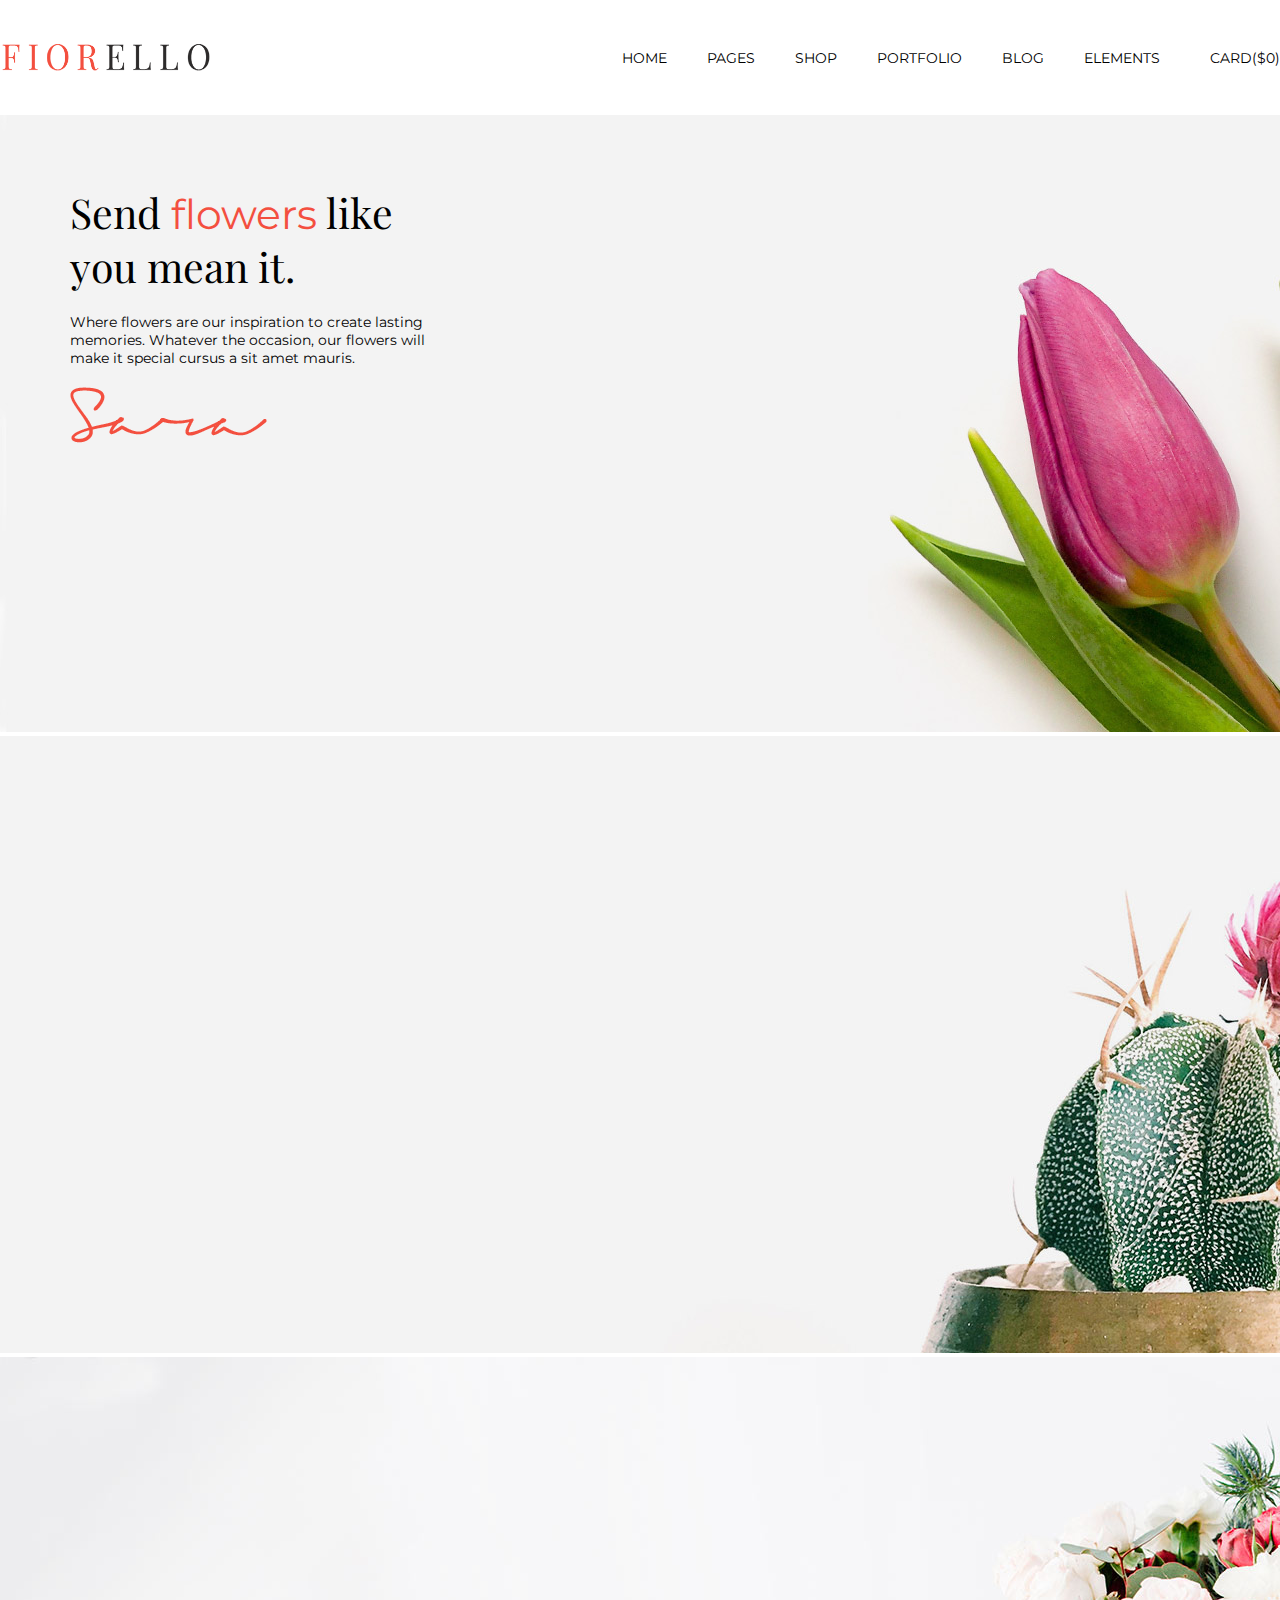
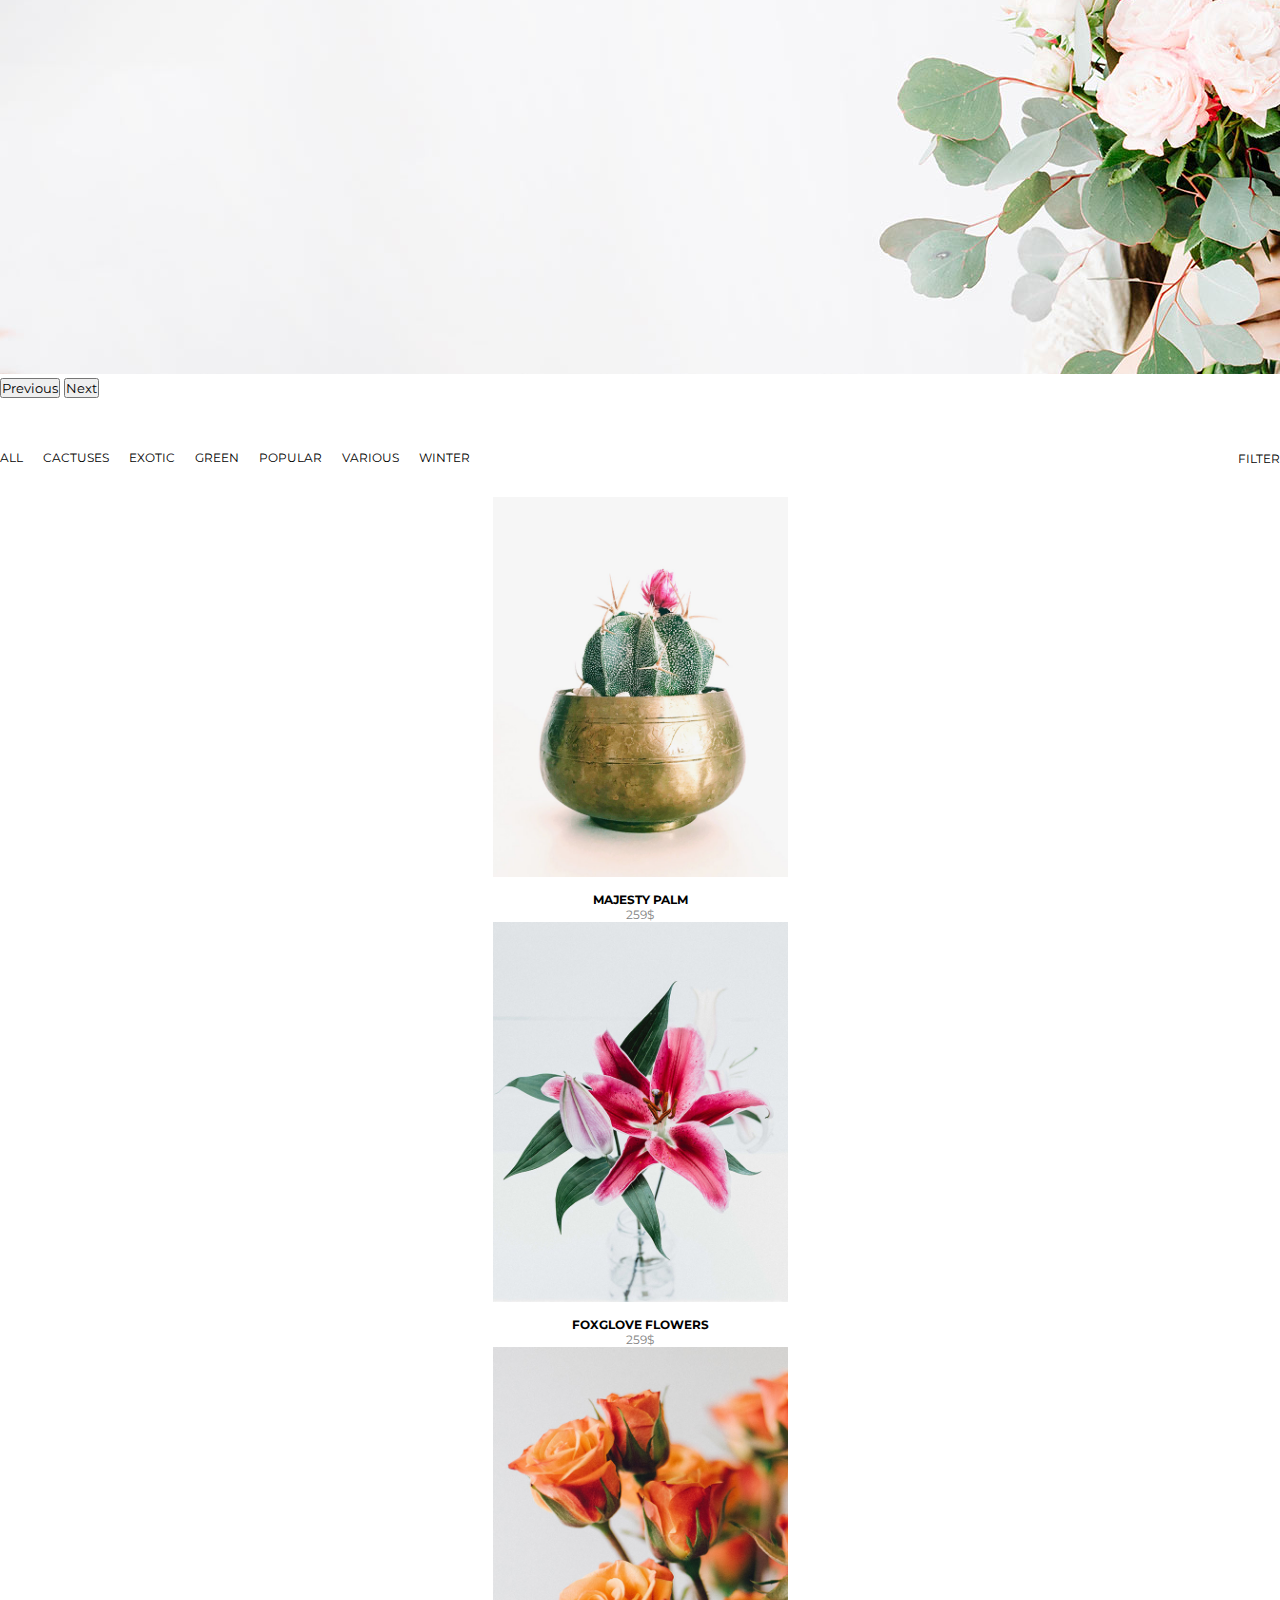
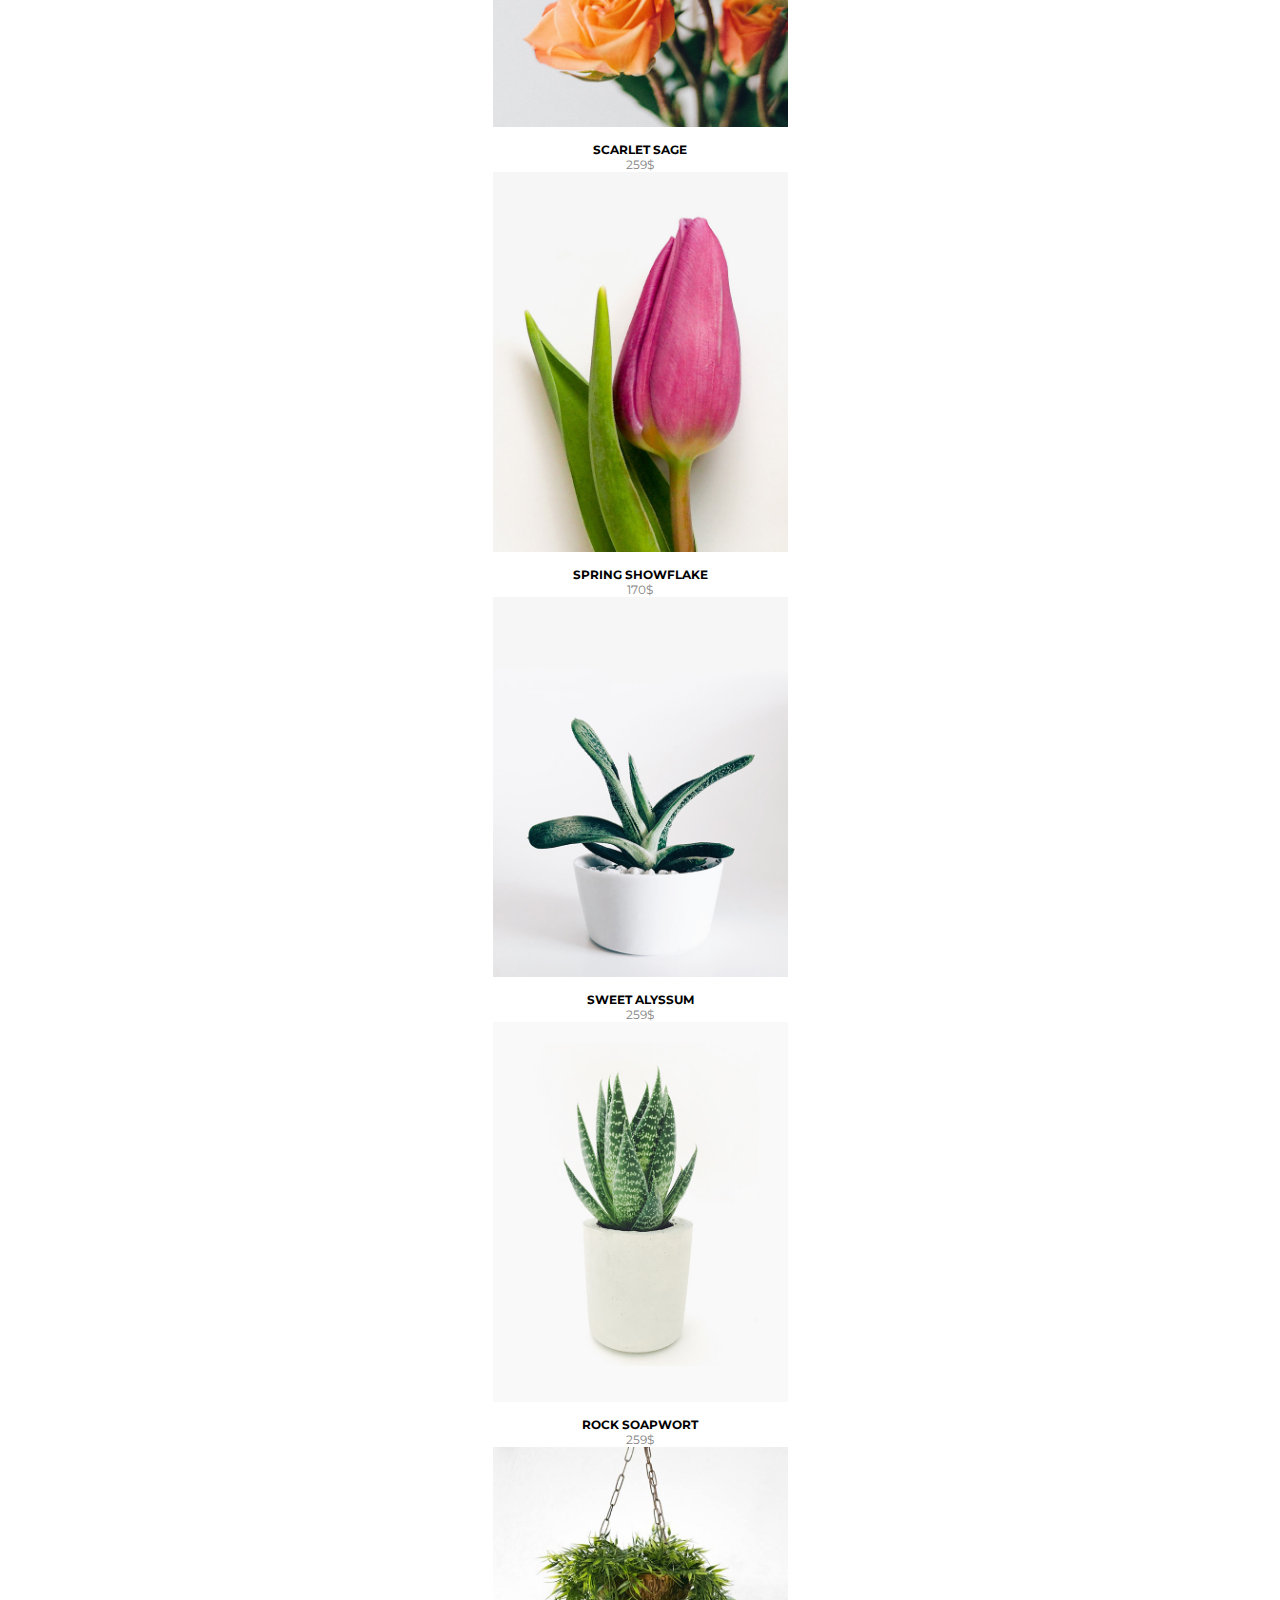
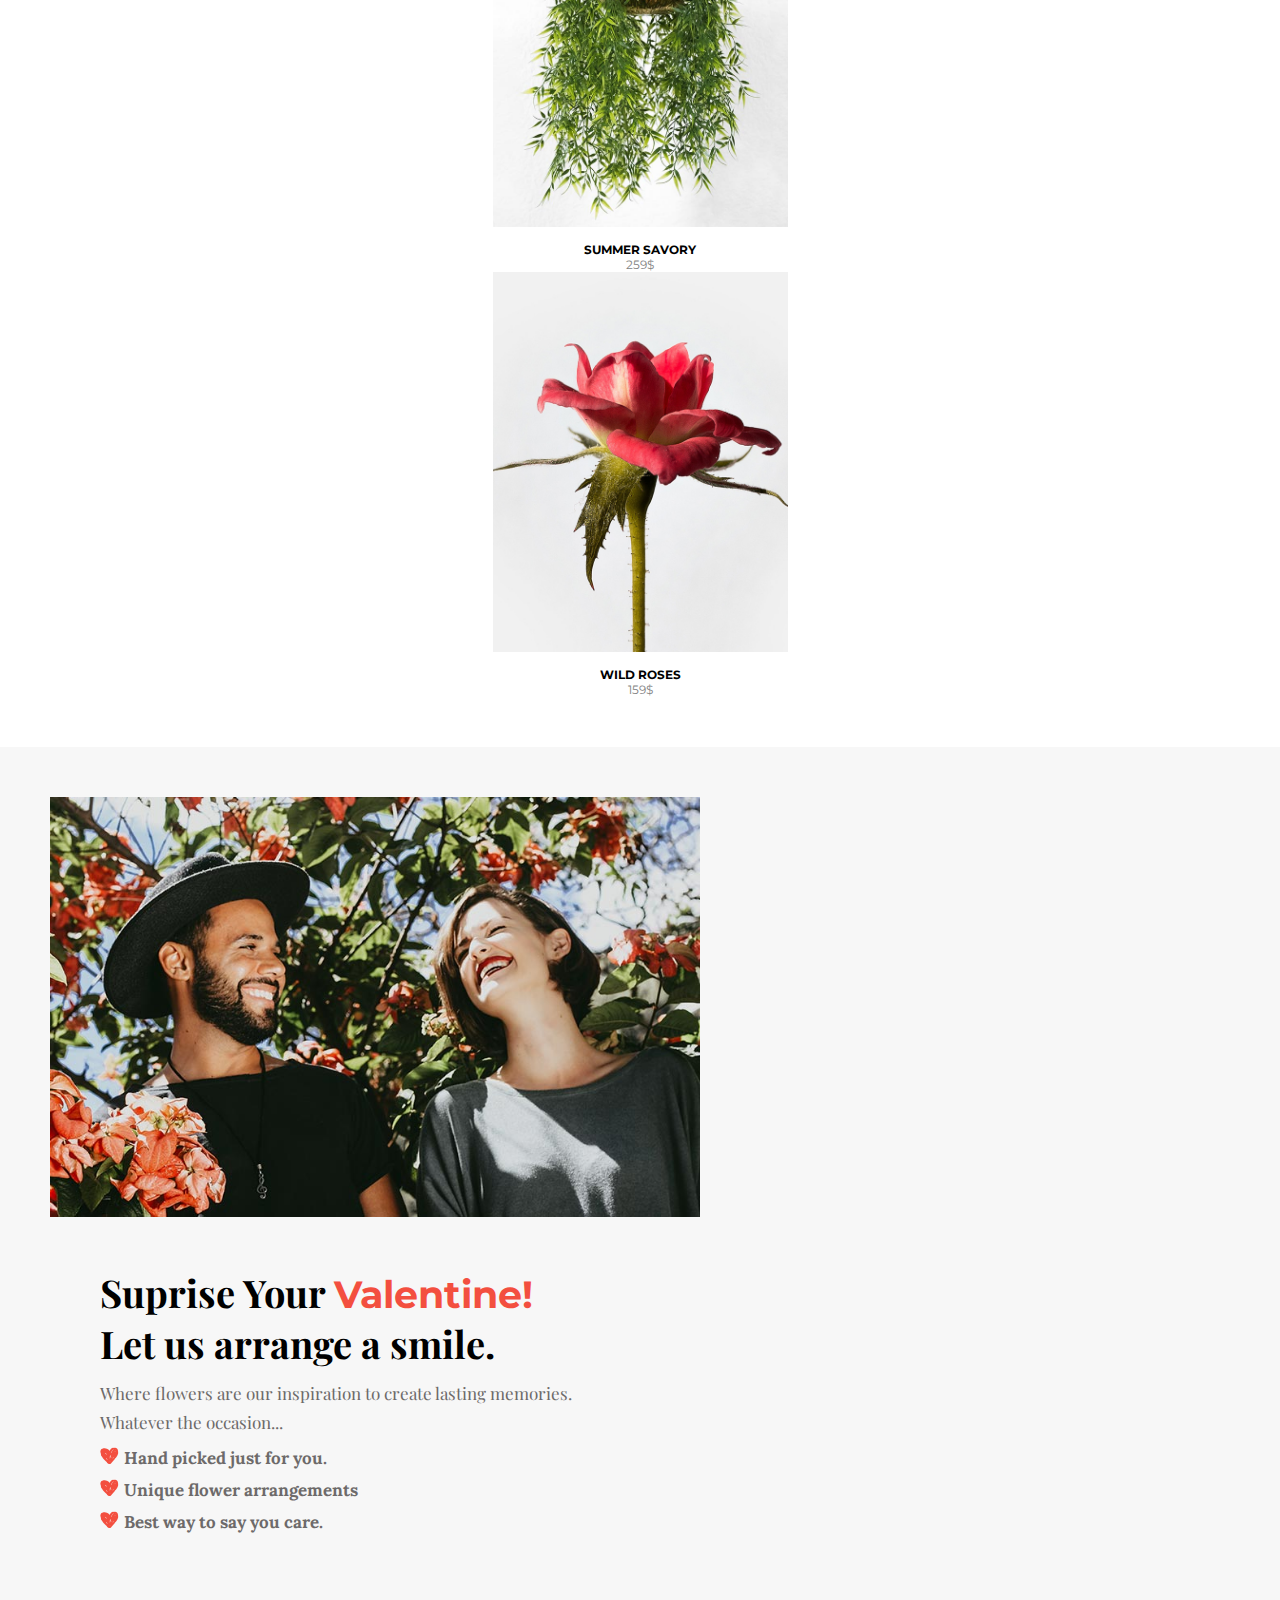
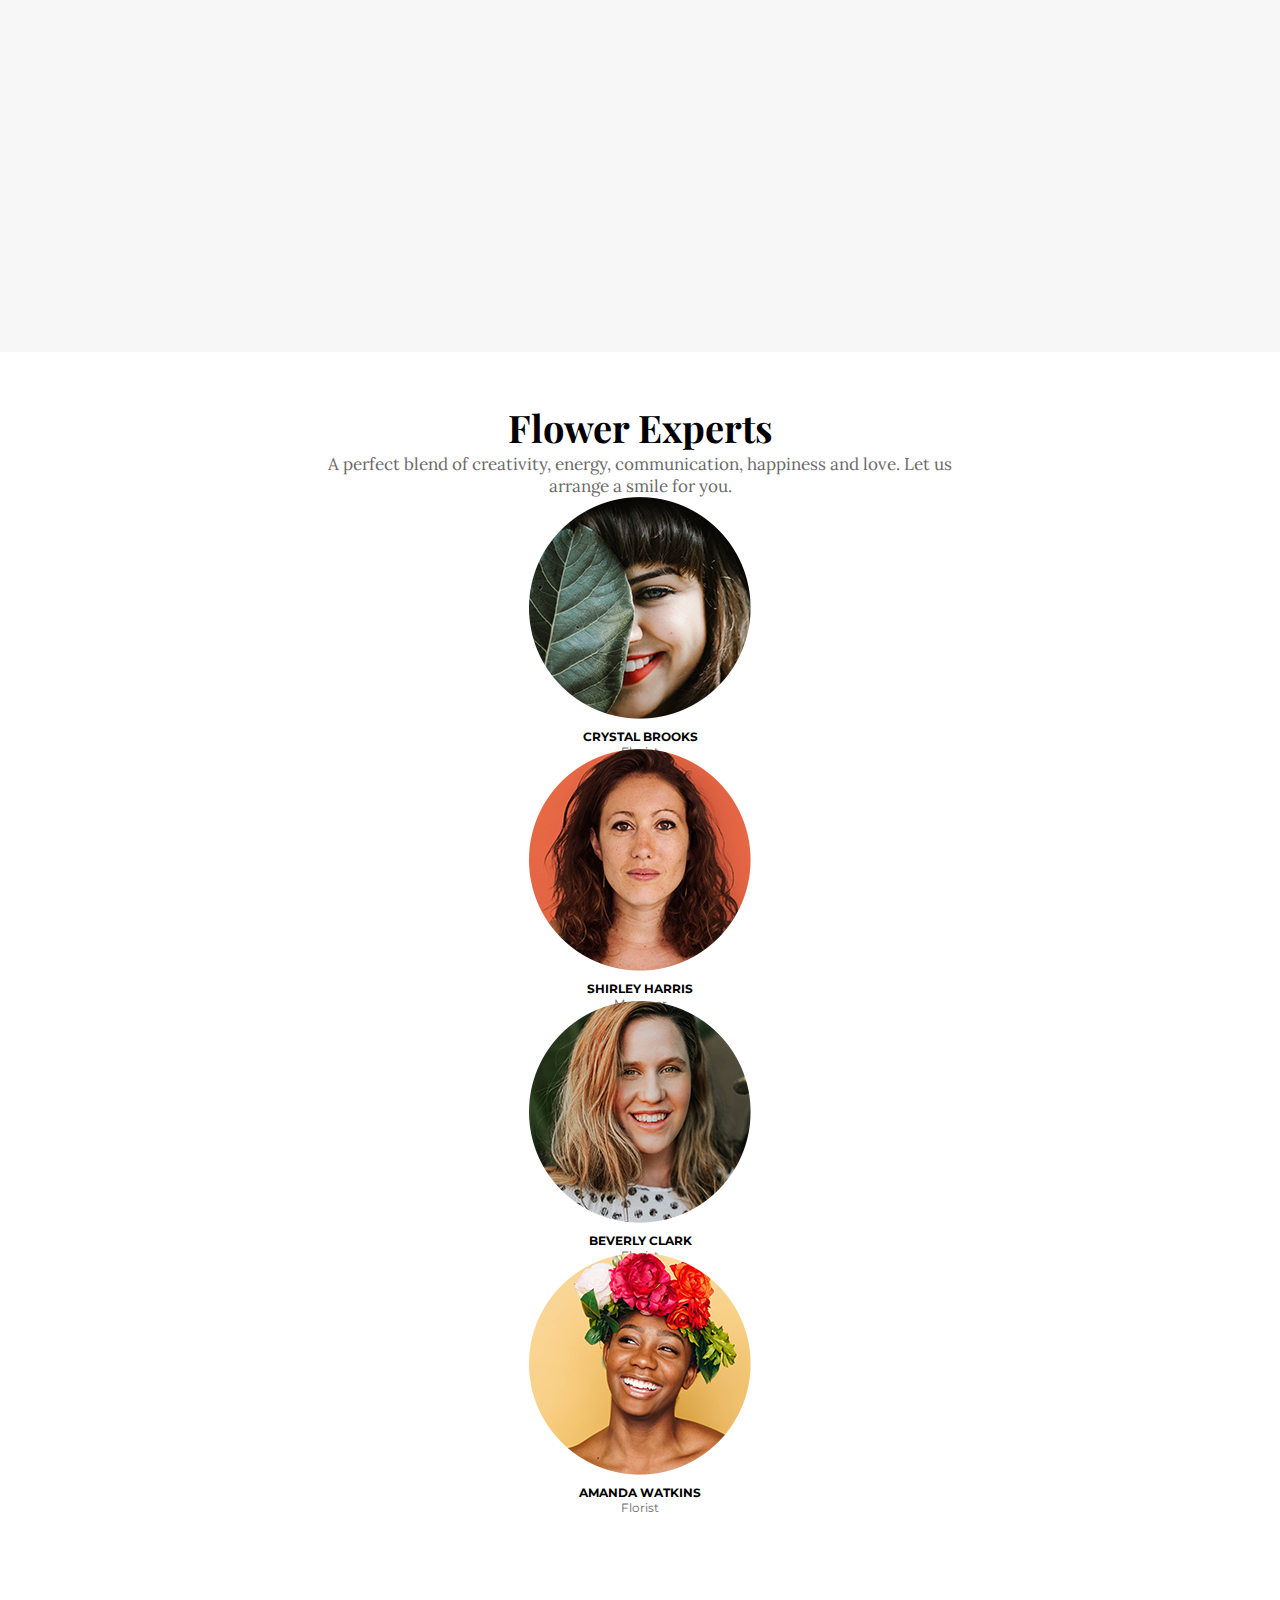
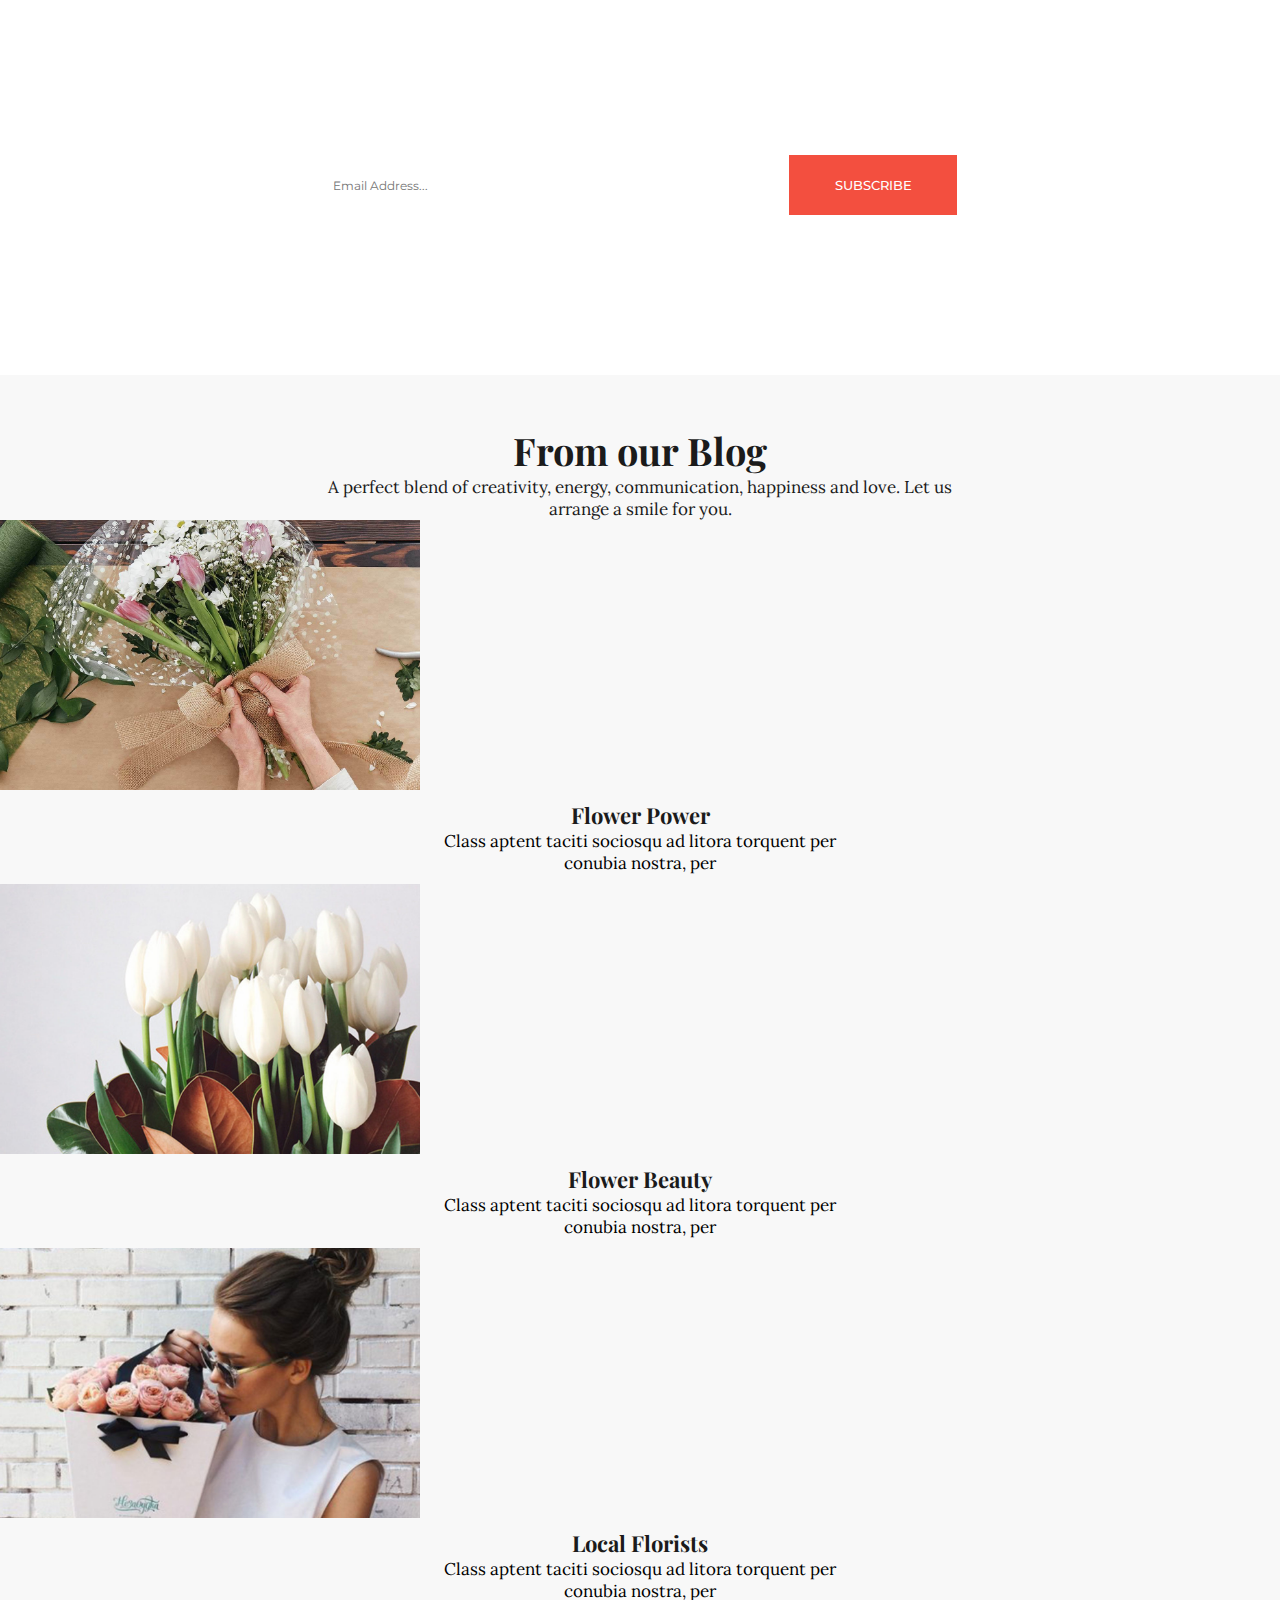
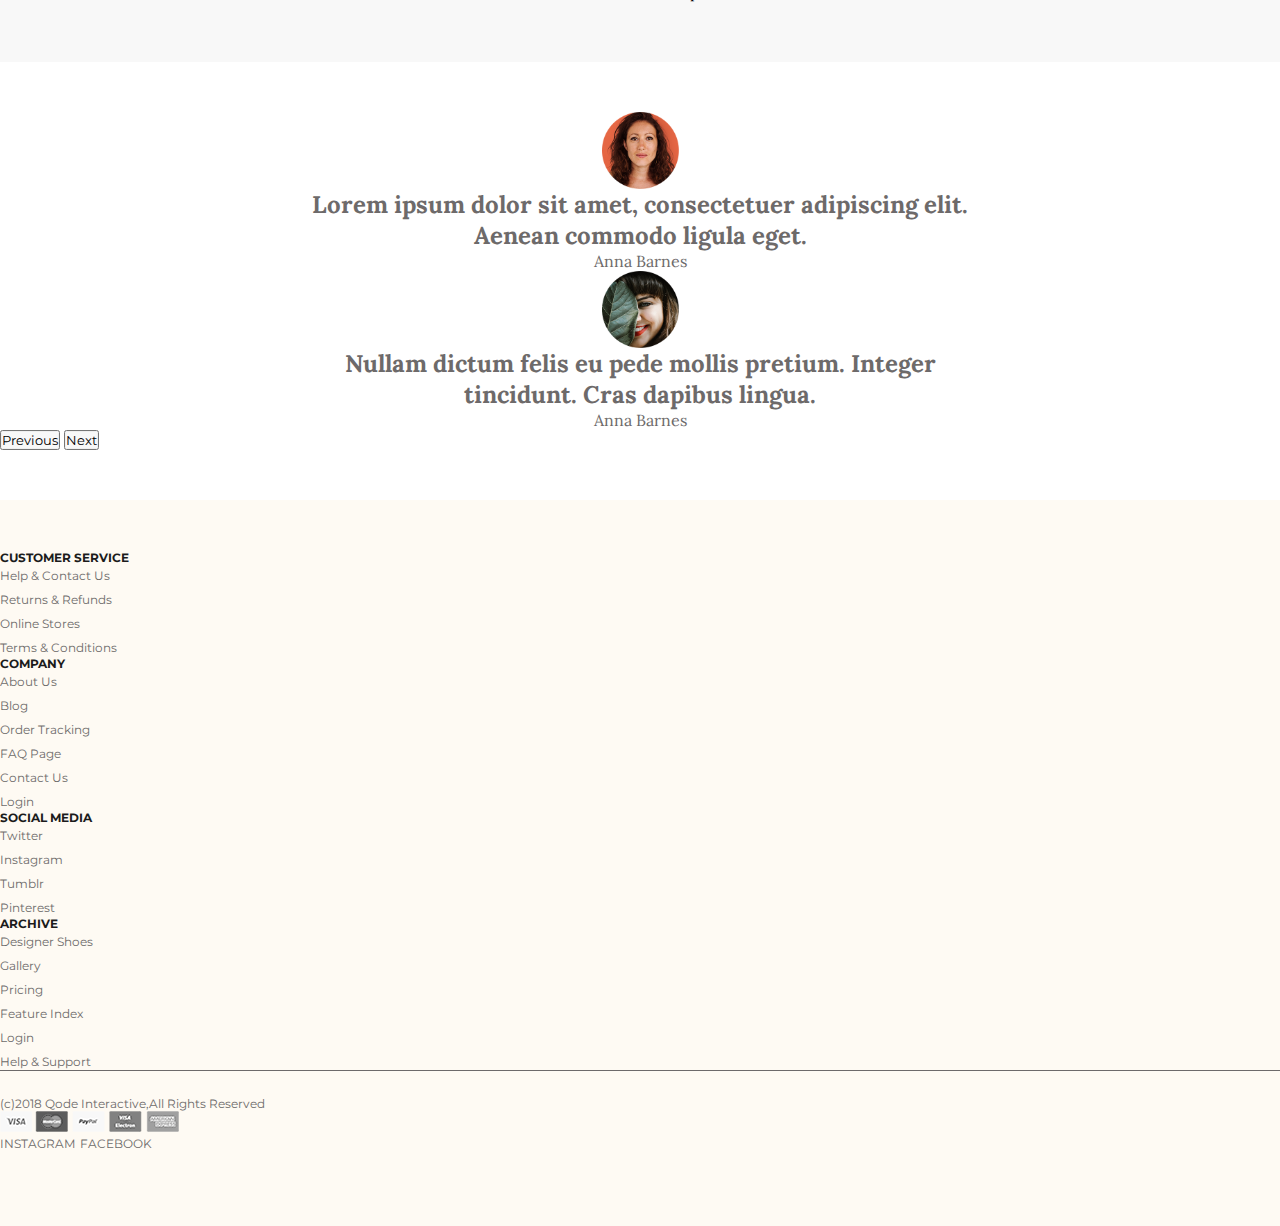
<file: Fiorello Task/Public/index.html>
<!DOCTYPE html>
<html lang="en">
<head>
    <meta charset="UTF-8">
    <meta http-equiv="X-UA-Compatible" content="IE=edge">
    <meta name="viewport" content="width=device-width, initial-scale=1.0">
    <link rel="stylesheet" href="../src/scss/style.css">
    <link rel="stylesheet" href="../src/scss/pages/_home.scss">
    <meta name="viewport" content="width=device-width, initial-scale=1">
    <link href="https://cdn.jsdelivr.net/npm/bootstrap@5.3.0-alpha1/dist/css/bootstrap.min.css" rel="stylesheet" integrity="sha384-GLhlTQ8iRABdZLl6O3oVMWSktQOp6b7In1Zl3/Jr59b6EGGoI1aFkw7cmDA6j6gD" crossorigin="anonymous">
    <link rel="stylesheet" href="https://cdn.jsdelivr.net/npm/bootstrap-icons@1.10.2/font/bootstrap-icons.css" integrity="sha384-b6lVK+yci+bfDmaY1u0zE8YYJt0TZxLEAFyYSLHId4xoVvsrQu3INevFKo+Xir8e" crossorigin="anonymous">
    <link rel="icon" type="image/x-icon" href="../src/img/icon.webp">
    <title>Fiorella</title>
</head>
<body>
    <nav id="navbar">
        <div class="container">
            <img src="../src/img/logo_white.png" alt="" class="logo">
            <i class="bi bi-list" onclick="exit()"></i>
            <ul class="mobil_menu" id="mobilMenu">
                <li><a href="#">HOME</a></li>
                <li><a href="#">PAGES</a></li>
                <li><a href="#">SHOP</a></li>
                <li><a href="#">PORTFOLIO</a></li>
                <li><a href="#">BLOG</a></li>
                <li><a href="#">ELEMENTS</a></li>
                <i class="bi bi-x-circle" id="exitButton" onclick="exit()"></i>
            </ul>
        <div class="right">
            <ul class="menu_list">
                <li class="home" id="homeButton" onclick="homeButton()"><a href="#" >HOME</a><i class="bi bi-arrow-down-short"></i>
                    <ul class="home_list" id="home_list">
                        <li><a href="../Public/index.html">MAIN HOME</a></li>
                        <li><a href="#">GRID HOME</a></li>
                        <li><a href="#">FLOWER SHOP</a></li>
                        <li><a href="#">ANIMATED SLIDER</a></li>
                        <li><a href="#">METRO SHOWCASE</a></li>
                        <li><a href="#">CARUSEL SHOWCASE</a></li>
                    </ul>
                </li>
                <li class="pages" id="pagesButton" onclick="pagesButton()"><a href="#">PAGES</a><i class="bi bi-arrow-down-short"></i>
                    <ul class="pages_list" id="pages_list">
                        <li><a href="../Public/about.html">About Us</a></li>
                        <li><a href="../Public/faq.html">FAQ Page</a></li>
                        <li><a href="../Public/contact.html">Contact Us</a></li>
                    </ul>
                </li>
                <li class="shop" id="shop" onclick="shopButton()"><a href="#">SHOP</a><i class="bi bi-arrow-down-short"></i>
                   <div class="shop_flex" id="shop_flex">
                    <ul class="product_types">
                        <h1>Prudcut Types</h1>
                        <li><a href="#">Standard Product</a></li>
                        <li><a href="#">Grouped Product</a></li>
                        <li><a href="#">Varaible Product</a></li>
                        <li><a href="#">External Product</a></li>
                        <li><a href="#">Downloadable Product</a></li>
                        <li><a href="#">On Sale Product</a></li>
                        <li><a href="#">Out Of Stock product</a></li>
                        <li><a href="#">New product</a></li>
                    </ul>
                    <ul class="shop_pages">
                        <h1>Shop Pages</h1>
                        <li><a href="#">My Account</a></li>
                        <li><a href="#">Cart</a></li>
                        <li><a href="#">Checkout</a></li>
                        <li><a href="#">Orders</a></li>
                        <li><a href="#">Download</a></li>
                    </ul>
                    <ul class="shop_types">
                        <h1>Shop Types</h1>
                        <li><a href="#">Product list</a></li>
                        <li><a href="#">Without Sidebar</a></li>
                        <li><a href="#">With Category Filter</a></li>
                        <li><a href="#">With Ordering Filter</a></li>
                        <li><a href="#">Shop Carusel</a></li>
                        <li><a href="#">Product Categories</a></li>
                        <li><a href="#">Single Category</a></li>
                    </ul>
                    <ul class="shop_layouts">
                        <h1>Shop Layouts</h1>
                        <li><a href="#">Two Columns Grid</a></li>
                        <li><a href="#">Three Columns Grid</a></li>
                        <li><a href="#">Four Columns Grid</a></li>
                        <li><a href="#">Four Columns Wide</a></li>
                        <li><a href="#">Five Columns Wide</a></li>
                        <li><a href="#">Six Columns Wide</a></li>
                    </ul>
                   </div>
                </li>
                <li class="portfolio" id="portfolio" onclick="portfolioButton()"><a href="#">PORTFOLIO</a><i class="bi bi-arrow-down-short"></i>
                    <ul class="portfolio_list" id="portfolio_list">
                        <li><a href="../Public/portfolio.html">Standard</a></li>
                        <li><a href="#">Gallery</a></li>
                        <li><a href="#">Masonry</a></li>
                        <li><a href="#">Partfolio Layouts</a></li>
                        <li><a href="#">Partfolio single</a></li>
                    </ul>
                </li>
                <li class="blog" id="blog" onclick="blogButton()"><a href="#">BLOG</a><i class="bi bi-arrow-down-short"></i>
                    <ul class="blog_list" id="blog_list">
                        <li><a href="#">Masonry</a></li>
                        <li><a href="#">Standard</a></li>
                        <li><a href="#">Post Types</a></li>
                    </ul>              
                </li>
                <li class="elements" id="elements" onclick="elementsButton()"><a href="#">ELEMENTS</a><i class="bi bi-arrow-down-short"></i>
                    <ul class="elements_list" id="elements_list">
                        <li><a href="#">Class</a></li>
                        <li><a href="#">Infographic</a></li>
                        <li><a href="#">Interactive</a></li>
                        <li><a href="#">Typography</a></li>
                    </ul>
                </li>
            </ul>
            <ul class="icons">
                <li><i class="bi bi-search" id="searchIcon" onclick="searchButton()"></i>
                    <input type="search" placeholder="Search" class="search_input" id="search">
                </li>
                <li><i class="bi bi-bag"></i></li>
                <li><a href="#">CARD($0)</a></li>
            </ul>
        </div>
        </div>
    </nav>
    <main>
      <a href="#"><i class="bi bi-arrow-up-square-fill" id="yakor"></i></a>
        <section id="carusel_items">
            <div id="carouselExampleFade" class="carousel slide carousel-fade">
                <div class="carousel-inner">
                  <div class="carousel-item active" data-bs-interval="2000">
                    <img src="../src/img/h3-slider-background.jpg" class="d-block w-100" alt="...">
                  </div>
                  <div class="carousel-item" data-bs-interval="2000">
                    <img src="../src/img/h3-slider-background-2.jpg" class="d-block w-100" alt="...">
                  </div>
                  <div class="carousel-item" data-bs-interval="2000">
                    <img src="../src/img/h3-slider-background-3.jpg" class="d-block w-100" alt="...">
                  </div>
                </div>
                <button class="carousel-control-prev" type="button" data-bs-target="#carouselExampleFade" data-bs-slide="prev">
                  <span class="carousel-control-prev-icon" aria-hidden="true"></span>
                  <span class="visually-hidden">Previous</span>
                </button>
                <button class="carousel-control-next" type="button" data-bs-target="#carouselExampleFade" data-bs-slide="next">
                  <span class="carousel-control-next-icon" aria-hidden="true"></span>
                  <span class="visually-hidden">Next</span>
                </button>
              </div>
            <div class="left_text">
                <h1>Send <span>flowers</span>
                    like <br> you mean it.</h1>
                <p>Where flowers are our inspiration to create lasting <br> memories. Whatever the occasion, our flowers will <br> make it special cursus a sit amet mauris.</p>
                <img src="../src/img/h2-sign-img.png" alt="">
            </div>
        </section>
        <section id="all_product_items">
            <div class="container">
                <div class="product_category">
                    <div class="product_list">
                        <button>ALL</button>
                        <button>CACTUSES</button>
                        <button>EXOTIC</button>
                        <button>GREEN</button>
                        <button>POPULAR</button>
                        <button>VARIOUS</button>
                        <button>WINTER</button>
                    </div>
                    <div class="filter">
                        <button onclick="filterButton()">FILTER</button>
                        <i class="bi bi-funnel-fill"></i>
                        <div class="filter_list" id="filterList">
                           <div class="sort_by">
                            <h1>Sort By</h1>
                            <ul>
                                <li><a href="#">Default</a></li>
                                <li><a href="#">Popularity</a></li>
                                <li><a href="#">Newnes</a></li>
                                <li><a href="#">Price:Low to high</a></li>
                                <li><a href="#">Price:High to low</a></li>
                            </ul>
                           </div>
                           <div class="price_range">
                            <h1>Price Range</h1>
                            <ul>
                                <li><a href="#">All</a></li>
                                <li><a href="#">10$-20$</a></li>
                                <li><a href="#">20$-30$</a></li>
                                <li><a href="#">30$-40$</a></li>
                                <li><a href="#">40$+</a></li>
                            </ul>
                           </div>
                            
                        </div>
                      </div>
                  </div>
                <div class="product_items">
                    <div class="row">
                        <div class="col-lg-3">
                           <div class="items">
                            <img src="../src/img/shop-14-img.jpg" alt="">
                          <div class="text">
                            <h1>MAJESTY PALM</h1>
                            <P>259$</P>
                          </div>
                           </div>
                        </div>
                        <div class="col-lg-3">
                            <div class="items">
                             <img src="../src/img/shop-13-img.jpg" alt="">
                           <div class="text">
                             <h1>FOXGLOVE FLOWERS</h1>
                             <P>259$</P>
                           </div>
                            </div>
                         </div>
                         <div class="col-lg-3">
                            <div class="items">
                             <img src="../src/img/shop-12-img.jpg" alt="">
                           <div class="text">
                             <h1>SCARLET SAGE</h1>
                             <P>259$</P>
                           </div>
                            </div>
                         </div>
                         <div class="col-lg-3">
                            <div class="items">
                             <img src="../src/img/shop-11-img.jpg" alt="">
                           <div class="text">
                             <h1>SPRING SHOWFLAKE</h1>
                             <P>170$</P>
                           </div>
                            </div>
                         </div>
                    </div>
                    <div class="row">
                        <div class="col-lg-3">
                           <div class="items">
                            <img src="../src/img/shop-10-img.jpg" alt="">
                          <div class="text">
                            <h1>SWEET ALYSSUM</h1>
                            <P>259$</P>
                          </div>
                           </div>
                        </div>
                        <div class="col-lg-3">
                            <div class="items">
                             <img src="../src/img/shop-9-img.jpg" alt="">
                           <div class="text">
                             <h1>ROCK SOAPWORT</h1>
                             <P>259$</P>
                           </div>
                            </div>
                         </div>
                         <div class="col-lg-3">
                            <div class="items">
                             <img src="../src/img/shop-8-img.jpg" alt="">
                           <div class="text">
                             <h1>SUMMER SAVORY</h1>
                             <P>259$</P>
                           </div>
                            </div>
                         </div>
                         <div class="col-lg-3">
                            <div class="items">
                             <img src="../src/img/shop-7-img.jpg" alt="">
                           <div class="text">
                             <h1>WILD ROSES</h1>
                             <P>159$</P>
                           </div>
                            </div>
                         </div>
                    </div>
             
                    
                </div>
            </div>
        </section>
        <section id="valentin">
            <div class="container">
                <div class="row">
                    <div class="col-lg-6">
                        <div class="video_items">
                            <img src="../src/img/h3-video-img.jpg" alt="">
                            <i class="bi bi-play-circle-fill" data-bs-toggle="modal" data-bs-target="#exampleModal"></i>></i>
                        </div>
                    </div>
                    <div class="col-lg-6">
                        <div class="text">
                            <h1>Suprise Your <span>Valentine!</span>
                            <br>Let us arrange a smile.</h1>
                            <p>Where flowers are our inspiration to create lasting memories. <br> Whatever the occasion...</p>
                            <div class="list1">
                                <img src="../src/img/h1-custom-icon.png" alt="">
                                <h1>Hand picked just for you.</h1>
                            </div>
                            <div class="list1">
                                <img src="../src/img/h1-custom-icon.png" alt="">
                                <h1>Unique flower arrangements</h1>
                            </div>
                            <div class="list1">
                                <img src="../src/img/h1-custom-icon.png" alt="">
                                <h1>Best way to say you care.</h1>
                            </div>
                        </div>
                    </div>
                </div>
            </div>
            <div class="modal fade" id="exampleModal" tabindex="-1" aria-labelledby="exampleModalLabel" aria-hidden="true">
                <div class="modal-dialog">
                  <div class="modal-content">
                    <iframe width="560" height="315" src="https://www.youtube.com/embed/K-0cjGCNYfs" title="YouTube video player" frameborder="0" allow="accelerometer; autoplay; clipboard-write; encrypted-media; gyroscope; picture-in-picture; web-share" allowfullscreen></iframe>
                  </div>
                </div>
              </div>
        </section>
        <section id="flowers_expert">
            <div class="container">
                <div class="text">
                    <h1>Flower Experts</h1>
                    <p>A perfect blend of creativity, energy, communication, happiness and love. Let us <br> arrange a smile for you.</p>
                </div>
            <div class="row">
                <div class="col-lg-3">
                    <div class="expert_items">
                        <img src="../src/img/h3-team-img-1.png" alt="">
                        <h1>CRYSTAL BROOKS</h1>
                        <p>Florist</p>
                    </div>
                </div>
                <div class="col-lg-3">
                    <div class="expert_items">
                        <img src="../src/img/h3-team-img-2.png" alt="">
                        <h1>SHIRLEY HARRIS</h1>
                        <p>Manager</p>
                    </div>
                </div>
                <div class="col-lg-3">
                    <div class="expert_items">
                        <img src="../src/img/h3-team-img-3.png" alt="">
                        <h1>BEVERLY CLARK</h1>
                        <p>Florist</p>
                    </div>
                </div>
                <div class="col-lg-3">
                    <div class="expert_items">
                        <img src="../src/img/h3-team-img-4.png" alt="">
                        <h1>AMANDA WATKINS</h1>
                        <p>Florist</p>
                    </div>
                </div>
            </div>
            </div>
        </section>
        <section id="subscribe" style="background-image:url('../src/img/h3-background-img.jpg');"> 
            <div class="container">
                <div class="row">
                    <div class="col-lg-12">
                        <div class="items">
                            <h1>Join The Colorful Bunch!</h1>
                            <div class="input">
                                <input type="text" placeholder="Email Address...">
                                <button>SUBSCRIBE</button>
                            </div>
                        </div>
                    </div>
                </div>
            </div>
        </section>
        <section id="our_blog">
            <div class="container">
                <div class="text">
                    <h1>From our Blog</h1>
                    <p>A perfect blend of creativity, energy, communication, happiness and love. Let us <br> arrange a smile for you.</p>
                </div>
                <div class="row">
                    <div class="col-lg-4">
                        <div class="blog_items">
                          <div class="img_items">
                            <img src="../src/img/blog-feature-img-1.jpg" alt="">
                          </div>
                          <div class="text">
                            <h1>Flower Power</h1>
                            <p>Class aptent taciti sociosqu ad litora torquent per <br> conubia nostra, per</p>
                          </div>
                        </div>
                    </div>
                    <div class="col-lg-4">
                        <div class="blog_items">
                          <div class="img_items">
                            <img src="../src/img/blog-feature-img-4.jpg" alt="">
                          </div>
                          <div class="text">
                            <h1>Flower Beauty</h1>
                            <p>Class aptent taciti sociosqu ad litora torquent per <br> conubia nostra, per</p>
                          </div>
                         
                        </div>
                    </div>
                    <div class="col-lg-4">
                        <div class="blog_items">
                          <div class="img_items">
                            <img src="../src/img/blog-feature-img-3.jpg" alt="">
                          </div>
                          <div class="text">
                            <h1>Local Florists</h1>                            
                            <p>Class aptent taciti sociosqu ad litora torquent per <br> conubia nostra, per</p>
                          </div>
                        </div>
                    </div>
                    </div>
                </div>
          

            </div>
        </section>
        <section id="faq_items" class="p-5"> 
          <div id="carouselExampleIndicators" class="carousel slide" data-bs-ride="carousel">
            <div class="carousel-inner">
              <div class="carousel-item active align-items-center">
                <div class="person">
                  <img src="../src/img/h3-team-img-2.png"  alt="...">
                </div>
                <h1>Lorem ipsum dolor sit amet, consectetuer adipiscing elit. <br> Aenean commodo ligula eget. </h1>
                <p>Anna Barnes</p>
              </div>
              <div class="carousel-item align-items-center justify-content-center">
                <div class="person">
                  <img src="../src/img/h3-team-img-1.png" alt="...">
                </div>
                <h1>Nullam dictum felis eu pede mollis pretium. Integer <br> tincidunt. Cras dapibus lingua. </h1>
                <p>Anna Barnes</p>
              </div>
            </div>
            <button class="carousel-control-prev" type="button" data-bs-target="#carouselExampleIndicators" data-bs-slide="prev">
              <span class="carousel-control-prev-icon" aria-hidden="true"></span>
              <span class="visually-hidden">Previous</span>
            </button>
            <button class="carousel-control-next" type="button" data-bs-target="#carouselExampleIndicators" data-bs-slide="next">
              <span class="carousel-control-next-icon" aria-hidden="true"></span>
              <span class="visually-hidden">Next</span>
            </button>
          </div>
        </section>
    </main>
    <footer>
      <section id="footer">
        <div class="container">
          <div class="row">
            <div class="col-lg-3">
              <div class="footer_items">
                <h1>CUSTOMER SERVICE</h1>
                <ul class="footer_list">
                  <li><a href="#">Help & Contact Us</a></li>
                  <li><a href="#">Returns & Refunds</a></li>
                  <li><a href="#">Online Stores</a></li>
                  <li><a href="#">Terms & Conditions</a></li>
                </ul>
              </div>
            </div>
            <div class="col-lg-3">
              <div class="footer_items">
                <h1>COMPANY</h1>
                <ul class="footer_list">
                  <li><a href="../Public/about.html">About Us</a></li>
                  <li><a href="#">Blog</a></li>
                  <li><a href="#">Order Tracking</a></li>
                  <li><a href="#">FAQ Page</a></li>
                  <li><a href="../Public/contact.html">Contact Us</a></li>
                  <li><a href="#">Login</a></li>
                </ul>
              </div>
            </div>
            <div class="col-lg-3">
              <div class="footer_items">
                <h1>SOCIAL MEDIA</h1>
                <ul class="footer_list">
                  <li><a href="#">Twitter</a></li>
                  <li><a href="#">Instagram</a></li>
                  <li><a href="#">Tumblr</a></li>
                  <li><a href="#">Pinterest</a></li>
                </ul>
              </div>
            </div>
            <div class="col-lg-3">
              <div class="footer_items">
                <h1>ARCHIVE</h1>
                <ul class="footer_list">
                  <li><a href="#">Designer Shoes</a></li>
                  <li><a href="#">Gallery</a></li>
                  <li><a href="#">Pricing</a></li>
                  <li><a href="#">Feature Index</a></li>
                  <li><a href="../Public/contact.html">Login</a></li>
                  <li><a href="#">Help & Support</a></li>
                </ul>
              </div>
            </div>
          </div>
          <div class="footer_bottom">
            <div class="row">
              <div class="col-lg-4">
                <div class="left">
                   <p>(c)2018 <a href="https://qodeinteractive.com/?_ga=2.114492615.1745997693.1676273149-623862977.1676023481">Qode Interactive,</a>All Rights Reserved</p>
                </div>
              </div>
              <div class="col-lg-4">
                <div class="footer_button">
                  <img src="../src/img/footer-bottom-1.png" alt="">
                </div>
              </div>
              <div class="col-lg-4">
                <div class="social">
                  <a href="#">INSTAGRAM</a>
                  <a href="#">FACEBOOK</a>
                </div>
              </div>
            </div>
          </div>
  
        </div>
      </section>
    </footer>
 
    <script src="../Js/main.js"></script>
    <script src="https://cdn.jsdelivr.net/npm/bootstrap@5.3.0-alpha1/dist/js/bootstrap.bundle.min.js" integrity="sha384-w76AqPfDkMBDXo30jS1Sgez6pr3x5MlQ1ZAGC+nuZB+EYdgRZgiwxhTBTkF7CXvN" crossorigin="anonymous"> 
    </script>
    <script src="https://cdn.jsdelivr.net/npm/@popperjs/core@2.11.6/dist/umd/popper.min.js" integrity="sha384-oBqDVmMz9ATKxIep9tiCxS/Z9fNfEXiDAYTujMAeBAsjFuCZSmKbSSUnQlmh/jp3" crossorigin="anonymous"></script>
    <script src="https://cdn.jsdelivr.net/npm/bootstrap@5.3.0-alpha1/dist/js/bootstrap.min.js" integrity="sha384-mQ93GR66B00ZXjt0YO5KlohRA5SY2XofN4zfuZxLkoj1gXtW8ANNCe9d5Y3eG5eD" crossorigin="anonymous"></script>
</body>
</html>
</file>
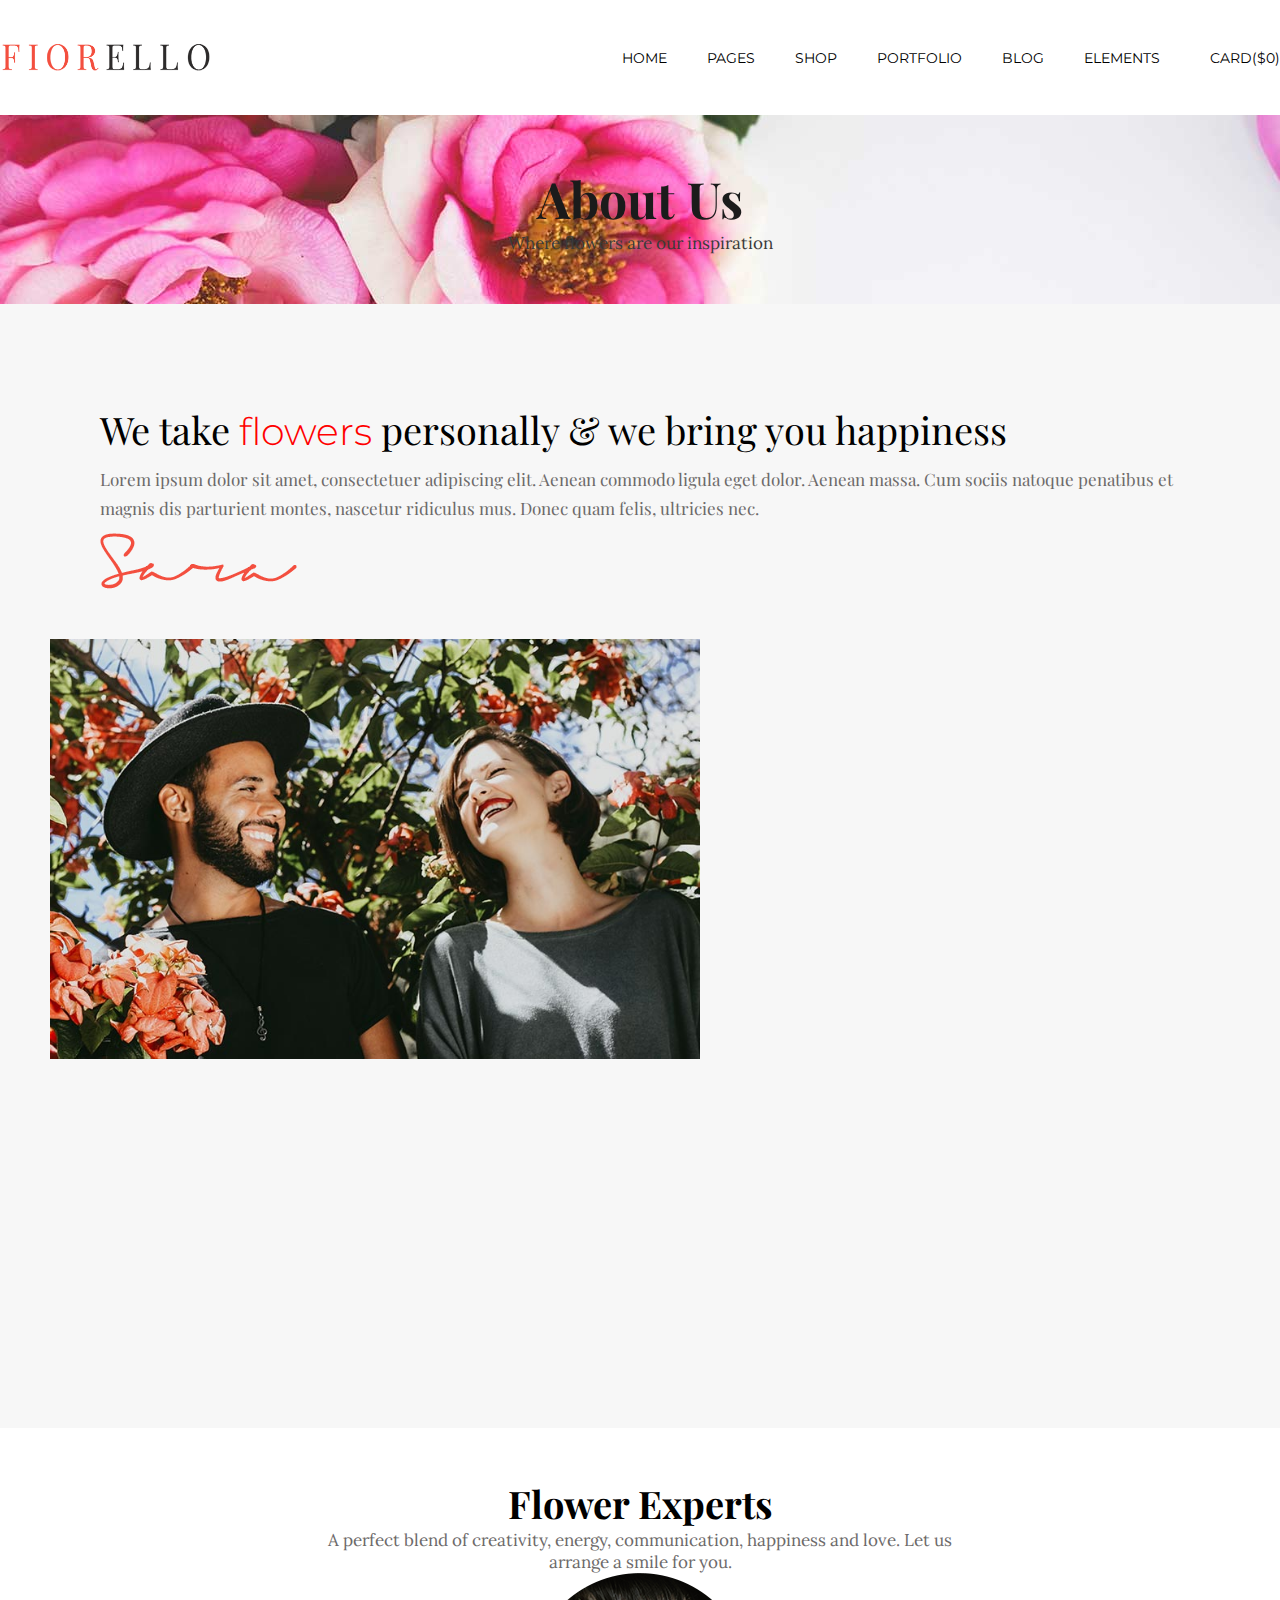
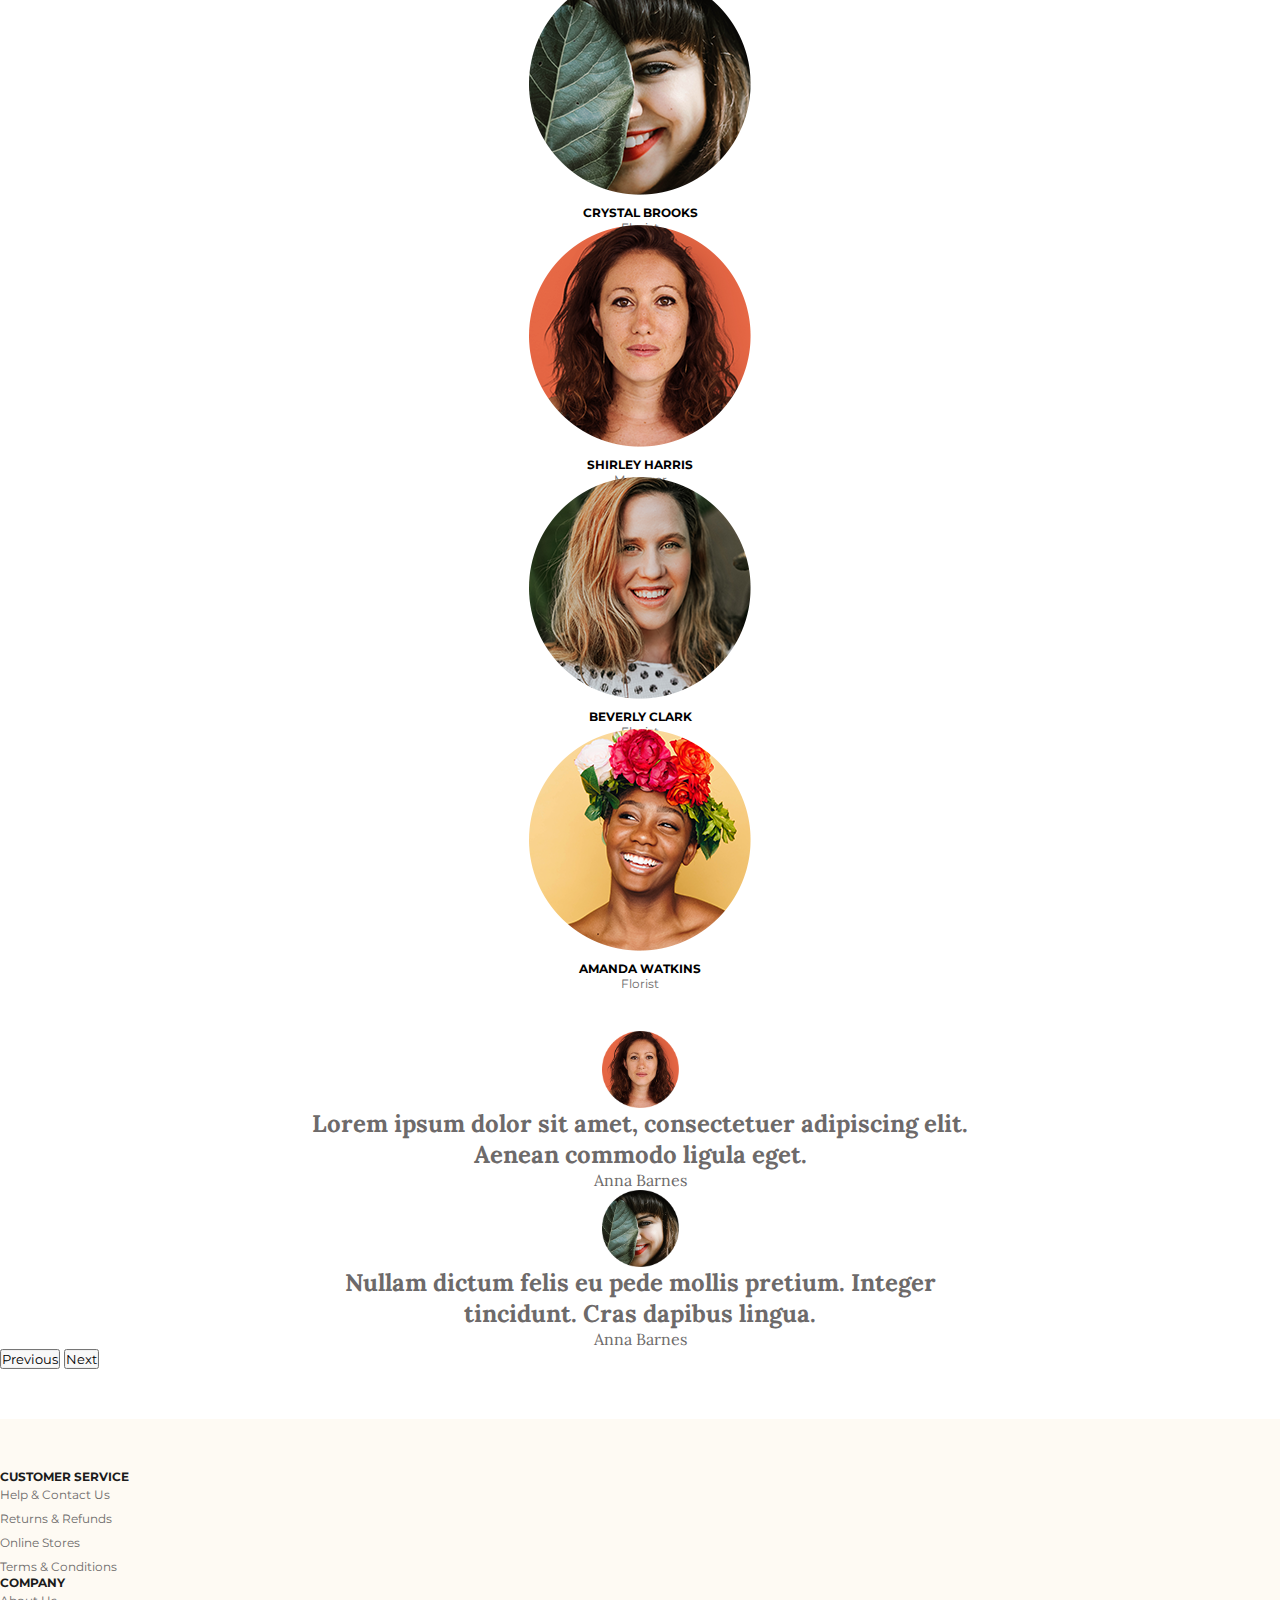
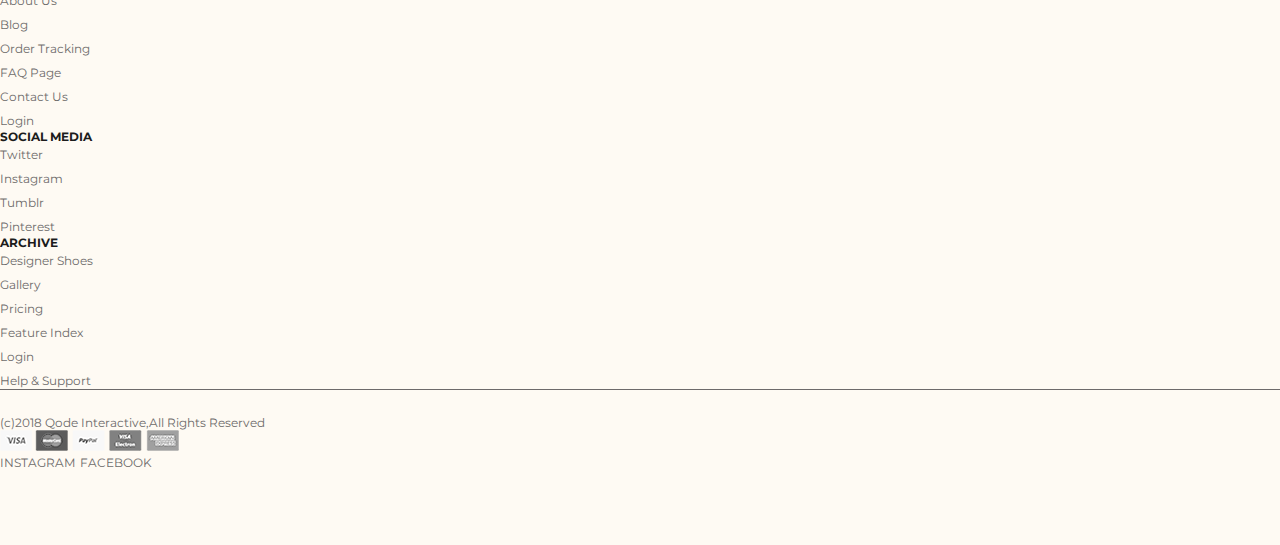
<file: Fiorello Task/Public/about.html>
<!DOCTYPE html>
<html lang="en">
<head>
    <meta charset="UTF-8">
    <meta http-equiv="X-UA-Compatible" content="IE=edge">
    <meta name="viewport" content="width=device-width, initial-scale=1.0">
    <link rel="stylesheet" href="../src/scss/style.css">
    <meta name="viewport" content="width=device-width, initial-scale=1">
    <link href="https://cdn.jsdelivr.net/npm/bootstrap@5.3.0-alpha1/dist/css/bootstrap.min.css" rel="stylesheet" integrity="sha384-GLhlTQ8iRABdZLl6O3oVMWSktQOp6b7In1Zl3/Jr59b6EGGoI1aFkw7cmDA6j6gD" crossorigin="anonymous">
    <link rel="stylesheet" href="https://cdn.jsdelivr.net/npm/bootstrap-icons@1.10.2/font/bootstrap-icons.css" integrity="sha384-b6lVK+yci+bfDmaY1u0zE8YYJt0TZxLEAFyYSLHId4xoVvsrQu3INevFKo+Xir8e" crossorigin="anonymous">
    <link rel="icon" type="image/x-icon" href="../src/img/icon.webp">
    <title>About - Fiorella</title>
</head>
<body>
  <nav id="navbar">
    <div class="container">
        <img src="../src/img/logo_white.png" alt="" class="logo">
        <i class="bi bi-list" onclick="exit()"></i>
        <ul class="mobil_menu" id="mobilMenu">
            <li><a href="../Public/index.html">HOME</a></li>
            <li><a href="#">PAGES</a></li>
            <li><a href="#">SHOP</a></li>
            <li><a href="#">PORTFOLIO</a></li>
            <li><a href="#">BLOG</a></li>
            <li><a href="#">ELEMENTS</a></li>
            <i class="bi bi-x-circle" id="exitButton" onclick="exit()"></i>
        </ul>
    <div class="right">
        <ul class="menu_list">
            <li class="home" id="homeButton" onclick="homeButton()"><a href="#" >HOME</a><i class="bi bi-arrow-down-short"></i>
                <ul class="home_list" id="home_list">
                    <li><a href="../Public/index.html">MAIN HOME</a></li>
                    <li><a href="#">GRID HOME</a></li>
                    <li><a href="#">FLOWER SHOP</a></li>
                    <li><a href="#">ANIMATED SLIDER</a></li>
                    <li><a href="#">METRO SHOWCASE</a></li>
                    <li><a href="#">CARUSEL SHOWCASE</a></li>
                </ul>
            </li>
            <li class="pages" id="pagesButton" onclick="pagesButton()"><a href="#">PAGES</a><i class="bi bi-arrow-down-short"></i>
                <ul class="pages_list" id="pages_list">
                    <li><a href="../Public/about.html">About Us</a></li>
                    <li><a href="../Public/faq.html">FAQ Page</a></li>
                    <li><a href="../Public/contact.html">Contact Us</a></li>
                </ul>
            </li>
            <li class="shop" id="shop" onclick="shopButton()"><a href="#">SHOP</a><i class="bi bi-arrow-down-short"></i>
               <div class="shop_flex" id="shop_flex">
                <ul class="product_types">
                    <h1>Prudcut Types</h1>
                    <li><a href="#">Standard Product</a></li>
                    <li><a href="#">Grouped Product</a></li>
                    <li><a href="#">Varaible Product</a></li>
                    <li><a href="#">External Product</a></li>
                    <li><a href="#">Downloadable Product</a></li>
                    <li><a href="#">On Sale Product</a></li>
                    <li><a href="#">Out Of Stock product</a></li>
                    <li><a href="#">New product</a></li>
                </ul>
                <ul class="shop_pages">
                    <h1>Shop Pages</h1>
                    <li><a href="#">My Account</a></li>
                    <li><a href="#">Cart</a></li>
                    <li><a href="#">Checkout</a></li>
                    <li><a href="#">Orders</a></li>
                    <li><a href="#">Download</a></li>
                </ul>
                <ul class="shop_types">
                    <h1>Shop Types</h1>
                    <li><a href="#">Product list</a></li>
                    <li><a href="#">Without Sidebar</a></li>
                    <li><a href="#">With Category Filter</a></li>
                    <li><a href="#">With Ordering Filter</a></li>
                    <li><a href="#">Shop Carusel</a></li>
                    <li><a href="#">Product Categories</a></li>
                    <li><a href="#">Single Category</a></li>
                </ul>
                <ul class="shop_layouts">
                    <h1>Shop Layouts</h1>
                    <li><a href="#">Two Columns Grid</a></li>
                    <li><a href="#">Three Columns Grid</a></li>
                    <li><a href="#">Four Columns Grid</a></li>
                    <li><a href="#">Four Columns Wide</a></li>
                    <li><a href="#">Five Columns Wide</a></li>
                    <li><a href="#">Six Columns Wide</a></li>
                </ul>
               </div>
            </li>
            <li class="portfolio" id="portfolio" onclick="portfolioButton()"><a href="#">PORTFOLIO</a><i class="bi bi-arrow-down-short"></i>
                <ul class="portfolio_list" id="portfolio_list">
                    <li><a href="../Public/portfolio.html">Standard</a></li>
                    <li><a href="#">Gallery</a></li>
                    <li><a href="#">Masonry</a></li>
                    <li><a href="#">Partfolio Layouts</a></li>
                    <li><a href="#">Partfolio single</a></li>
                </ul>
            </li>
            <li class="blog" id="blog" onclick="blogButton()"><a href="#">BLOG</a><i class="bi bi-arrow-down-short"></i>
                <ul class="blog_list" id="blog_list">
                    <li><a href="#">Masonry</a></li>
                    <li><a href="#">Standard</a></li>
                    <li><a href="#">Post Types</a></li>
                </ul>              
            </li>
            <li class="elements" id="elements" onclick="elementsButton()"><a href="#">ELEMENTS</a><i class="bi bi-arrow-down-short"></i>
                <ul class="elements_list" id="elements_list">
                    <li><a href="#">Class</a></li>
                    <li><a href="#">Infographic</a></li>
                    <li><a href="#">Interactive</a></li>
                    <li><a href="#">Typography</a></li>
                </ul>
            </li>
        </ul>
        <ul class="icons">
            <li><i class="bi bi-search" id="searchIcon" onclick="searchButton()"></i>
                <input type="search" placeholder="Search" class="search_input" id="search">
            </li>
            <li><i class="bi bi-bag"></i></li>
            <li><a href="#">CARD($0)</a></li>
        </ul>
    </div>
    </div>
</nav>
<main>
  <a href="#"><i class="bi bi-arrow-up-square-fill" id="yakor"></i></a>
  <section id="about_us" style="background-image:url('../src/img/p1-title-img.jpg');"> 
    <div class="container">
        <div class="row">
            <div class="col-lg-12">
                <div class="items">
                    <h1>About Us</h1>
                    <p>Where flowers are our inspiration</p>
                </div>
            </div>
        </div>
    </div>
</section>
<section id="about">
  <div class="container">
      <div class="row">
          <div class="col-lg-6">
              <div class="text">
                 <h1>We take <span>flowers</span> personally
                  & we bring you happiness</h1>
                 <p>Lorem ipsum dolor sit amet, consectetuer adipiscing elit. Aenean commodo ligula eget dolor. Aenean massa. Cum sociis natoque penatibus et magnis dis parturient montes, nascetur ridiculus mus. Donec quam felis, ultricies nec.</p>
                <img src="../src/img/h2-sign-img.png" alt="">
              </div>
          </div>
          <div class="col-lg-6">
            <div class="video_items">
                <img src="../src/img/h3-video-img.jpg" alt="">
                <i class="bi bi-play-circle-fill" data-bs-toggle="modal" data-bs-target="#exampleModal"></i>></i>
            </div>
        </div>
      </div>
  </div>
  <div class="modal fade" id="exampleModal" tabindex="-1" aria-labelledby="exampleModalLabel" aria-hidden="true">
      <div class="modal-dialog">
        <div class="modal-content">
          <iframe width="560" height="315" src="https://www.youtube.com/embed/K-0cjGCNYfs" title="YouTube video player" frameborder="0" allow="accelerometer; autoplay; clipboard-write; encrypted-media; gyroscope; picture-in-picture; web-share" allowfullscreen></iframe>
        </div>
      </div>
    </div>
</section>
<section id="flowers_expert">
  <div class="container">
      <div class="text">
          <h1>Flower Experts</h1>
          <p>A perfect blend of creativity, energy, communication, happiness and love. Let us <br> arrange a smile for you.</p>
      </div>
  <div class="row">
      <div class="col-lg-3">
          <div class="expert_items">
              <img src="../src/img/h3-team-img-1.png" alt="">
              <h1>CRYSTAL BROOKS</h1>
              <p>Florist</p>
          </div>
      </div>
      <div class="col-lg-3">
          <div class="expert_items">
              <img src="../src/img/h3-team-img-2.png" alt="">
              <h1>SHIRLEY HARRIS</h1>
              <p>Manager</p>
          </div>
      </div>
      <div class="col-lg-3">
          <div class="expert_items">
              <img src="../src/img/h3-team-img-3.png" alt="">
              <h1>BEVERLY CLARK</h1>
              <p>Florist</p>
          </div>
      </div>
      <div class="col-lg-3">
          <div class="expert_items">
              <img src="../src/img/h3-team-img-4.png" alt="">
              <h1>AMANDA WATKINS</h1>
              <p>Florist</p>
          </div>
      </div>
  </div>
  </div>
</section>
<section id="faq_items" class="p-5"> 
  <div id="carouselExampleIndicators" class="carousel slide" data-bs-ride="carousel">
    <div class="carousel-inner">
      <div class="carousel-item active align-items-center">
        <div class="person">
          <img src="../src/img/h3-team-img-2.png"  alt="...">
        </div>
        <h1>Lorem ipsum dolor sit amet, consectetuer adipiscing elit. <br> Aenean commodo ligula eget. </h1>
        <p>Anna Barnes</p>
      </div>
      <div class="carousel-item align-items-center justify-content-center">
        <div class="person">
          <img src="../src/img/h3-team-img-1.png" alt="...">
        </div>
        <h1>Nullam dictum felis eu pede mollis pretium. Integer <br> tincidunt. Cras dapibus lingua. </h1>
        <p>Anna Barnes</p>
      </div>
    </div>
    <button class="carousel-control-prev" type="button" data-bs-target="#carouselExampleIndicators" data-bs-slide="prev">
      <span class="carousel-control-prev-icon" aria-hidden="true"></span>
      <span class="visually-hidden">Previous</span>
    </button>
    <button class="carousel-control-next" type="button" data-bs-target="#carouselExampleIndicators" data-bs-slide="next">
      <span class="carousel-control-next-icon" aria-hidden="true"></span>
      <span class="visually-hidden">Next</span>
    </button>
  </div>
</section>
</main>
<footer>
  <section id="footer">
    <div class="container">
      <div class="row">
        <div class="col-lg-3">
          <div class="footer_items">
            <h1>CUSTOMER SERVICE</h1>
            <ul class="footer_list">
              <li><a href="#">Help & Contact Us</a></li>
              <li><a href="#">Returns & Refunds</a></li>
              <li><a href="#">Online Stores</a></li>
              <li><a href="#">Terms & Conditions</a></li>
            </ul>
          </div>
        </div>
        <div class="col-lg-3">
          <div class="footer_items">
            <h1>COMPANY</h1>
            <ul class="footer_list">
              <li><a href="../Public/about.html">About Us</a></li>
              <li><a href="#">Blog</a></li>
              <li><a href="#">Order Tracking</a></li>
              <li><a href="../Public/faq.html">FAQ Page</a></li>
              <li><a href="../Public/contact.html">Contact Us</a></li>
              <li><a href="#">Login</a></li>
            </ul>
          </div>
        </div>
        <div class="col-lg-3">
          <div class="footer_items">
            <h1>SOCIAL MEDIA</h1>
            <ul class="footer_list">
              <li><a href="#">Twitter</a></li>
              <li><a href="#">Instagram</a></li>
              <li><a href="#">Tumblr</a></li>
              <li><a href="#">Pinterest</a></li>
            </ul>
          </div>
        </div>
        <div class="col-lg-3">
          <div class="footer_items">
            <h1>ARCHIVE</h1>
            <ul class="footer_list">
              <li><a href="#">Designer Shoes</a></li>
              <li><a href="#">Gallery</a></li>
              <li><a href="#">Pricing</a></li>
              <li><a href="#">Feature Index</a></li>
              <li><a href="#">Login</a></li>
              <li><a href="#">Help & Support</a></li>
            </ul>
          </div>
        </div>
      </div>
      <div class="footer_bottom">
        <div class="row">
          <div class="col-lg-4">
            <div class="left">
               <p>(c)2018 <a href="https://qodeinteractive.com/?_ga=2.114492615.1745997693.1676273149-623862977.1676023481">Qode Interactive,</a>All Rights Reserved</p>
            </div>
          </div>
          <div class="col-lg-4">
            <div class="footer_button">
              <img src="../src/img/footer-bottom-1.png" alt="">
            </div>
          </div>
          <div class="col-lg-4">
            <div class="social">
              <a href="#">INSTAGRAM</a>
              <a href="#">FACEBOOK</a>
            </div>
          </div>
        </div>
      </div>
    </div>
  </section>
</footer>
    <script src="../Js/main.js"></script>
    <script src="https://cdn.jsdelivr.net/npm/bootstrap@5.3.0-alpha1/dist/js/bootstrap.bundle.min.js" integrity="sha384-w76AqPfDkMBDXo30jS1Sgez6pr3x5MlQ1ZAGC+nuZB+EYdgRZgiwxhTBTkF7CXvN" crossorigin="anonymous"> 
    </script>
    <script src="https://cdn.jsdelivr.net/npm/@popperjs/core@2.11.6/dist/umd/popper.min.js" integrity="sha384-oBqDVmMz9ATKxIep9tiCxS/Z9fNfEXiDAYTujMAeBAsjFuCZSmKbSSUnQlmh/jp3" crossorigin="anonymous"></script>
    <script src="https://cdn.jsdelivr.net/npm/bootstrap@5.3.0-alpha1/dist/js/bootstrap.min.js" integrity="sha384-mQ93GR66B00ZXjt0YO5KlohRA5SY2XofN4zfuZxLkoj1gXtW8ANNCe9d5Y3eG5eD" crossorigin="anonymous"></script>
</body>
</html>
</file>
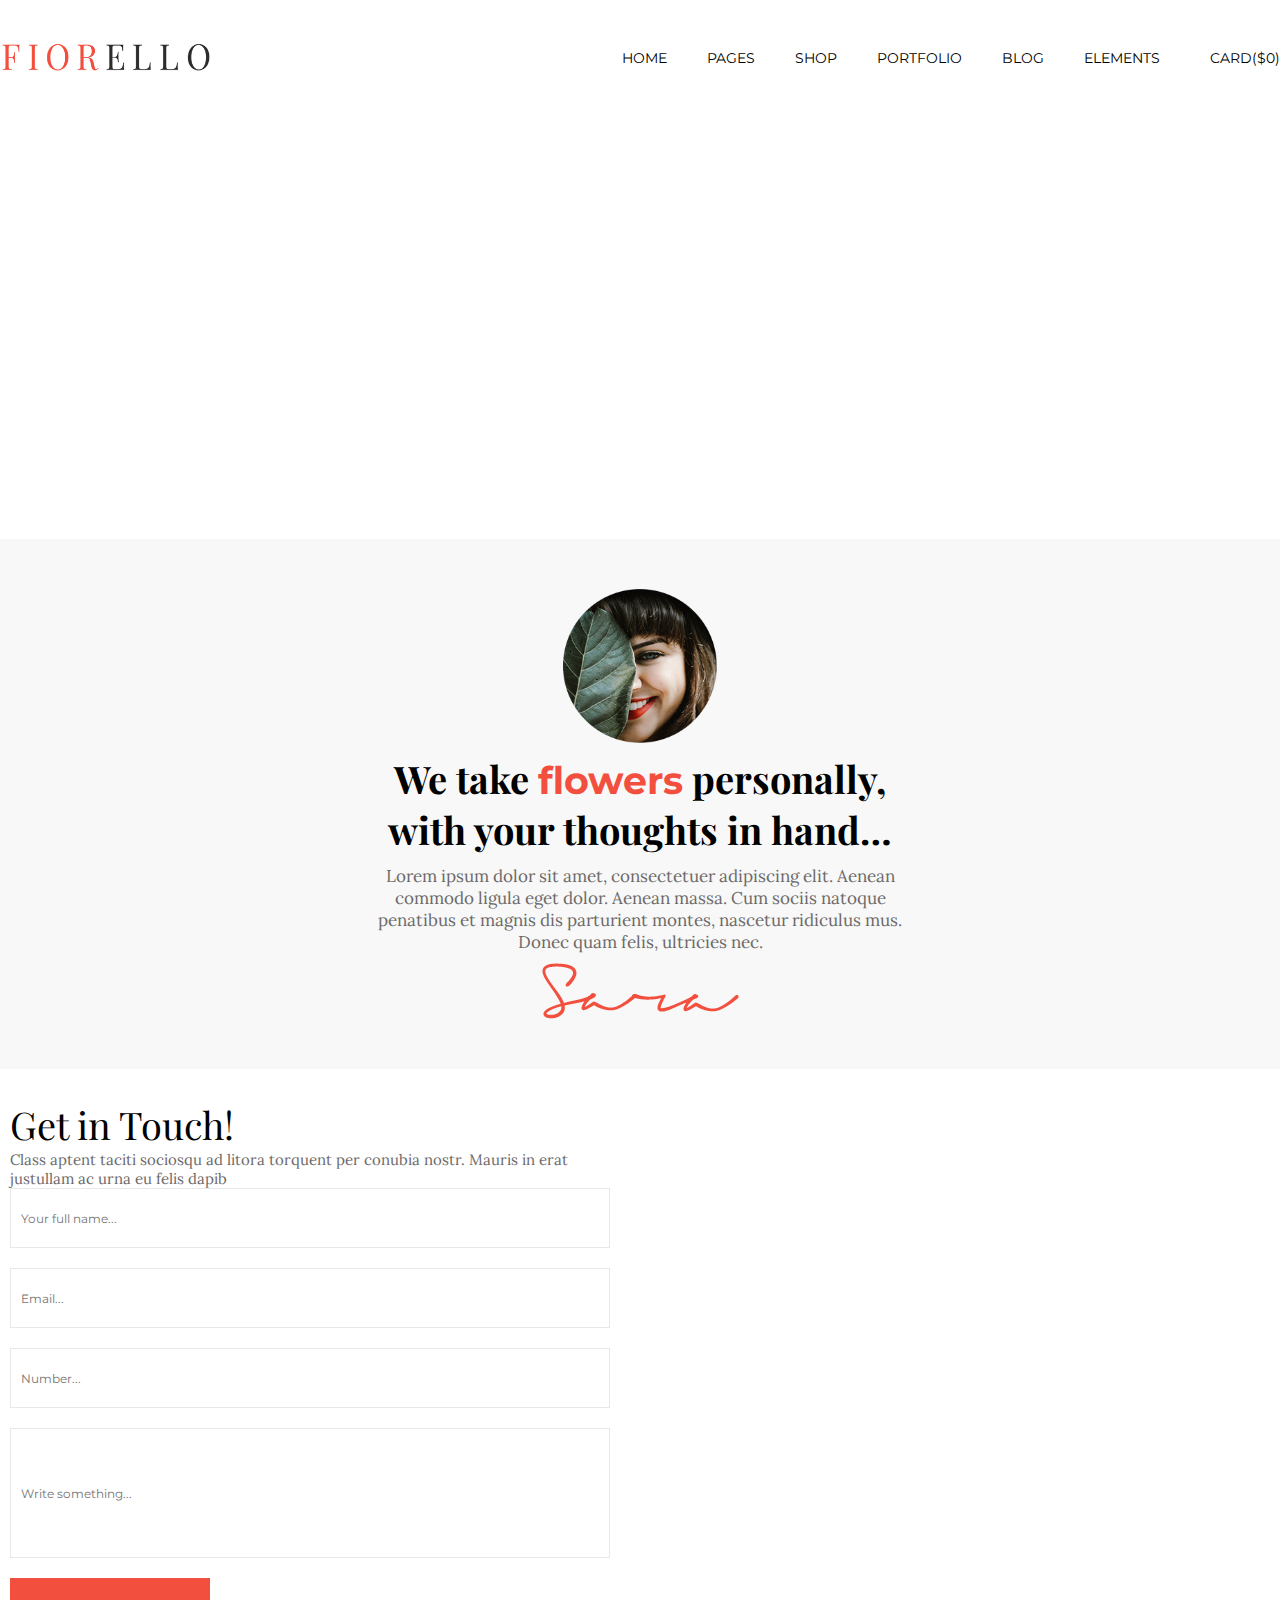
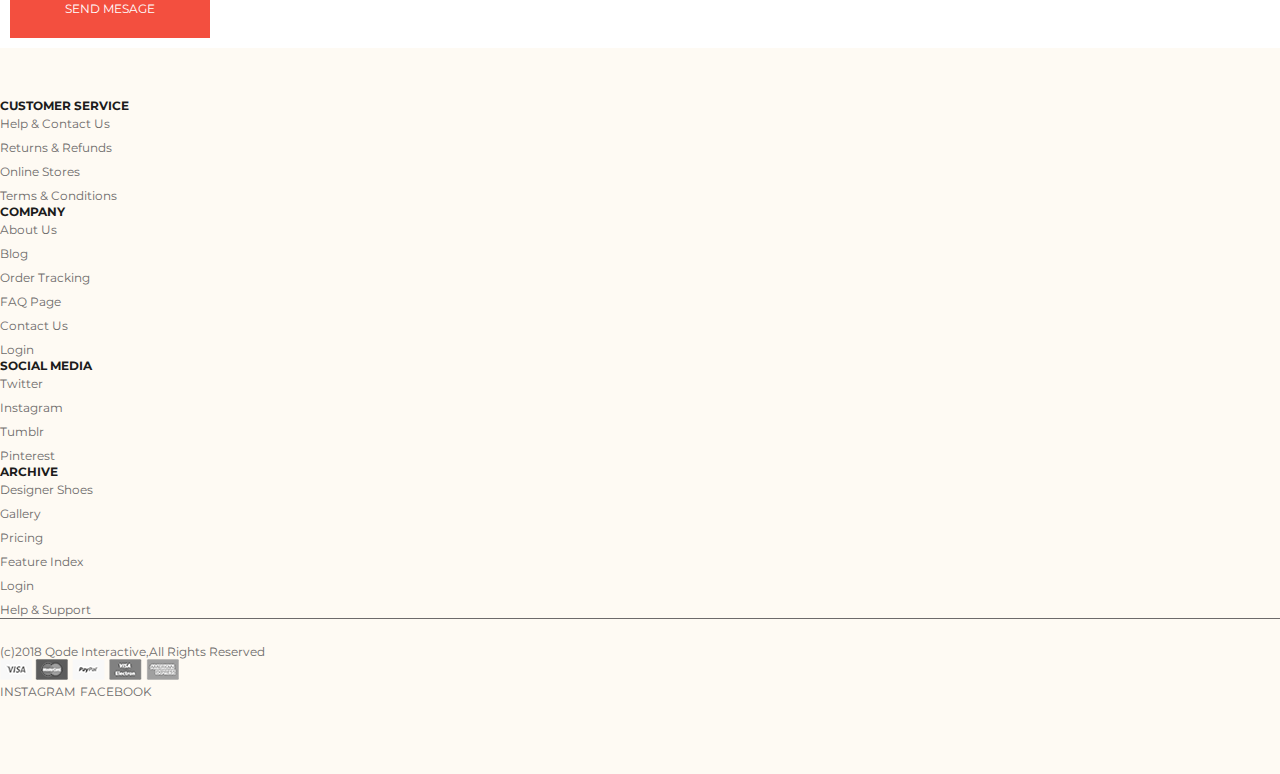
<file: Fiorello Task/Public/contact.html>
<!DOCTYPE html>
<html lang="en">
<head>
    <meta charset="UTF-8">
    <meta http-equiv="X-UA-Compatible" content="IE=edge">
    <meta name="viewport" content="width=device-width, initial-scale=1.0">
    <link rel="stylesheet" href="../src/scss/style.css">
    <meta name="viewport" content="width=device-width, initial-scale=1">
    <link href="https://cdn.jsdelivr.net/npm/bootstrap@5.3.0-alpha1/dist/css/bootstrap.min.css" rel="stylesheet" integrity="sha384-GLhlTQ8iRABdZLl6O3oVMWSktQOp6b7In1Zl3/Jr59b6EGGoI1aFkw7cmDA6j6gD" crossorigin="anonymous">
    <link rel="stylesheet" href="https://cdn.jsdelivr.net/npm/bootstrap-icons@1.10.2/font/bootstrap-icons.css" integrity="sha384-b6lVK+yci+bfDmaY1u0zE8YYJt0TZxLEAFyYSLHId4xoVvsrQu3INevFKo+Xir8e" crossorigin="anonymous">
    <link rel="icon" type="image/x-icon" href="../src/img/icon.webp">
    <title>Contact Us - Fiorella</title>
</head>
<body>
  <nav id="navbar">
    <div class="container">
        <img src="../src/img/logo_white.png" alt="" class="logo">
        <i class="bi bi-list" onclick="exit()"></i>
        <ul class="mobil_menu" id="mobilMenu">
            <li><a href="../Public/index.html">HOME</a></li>
            <li><a href="#">PAGES</a></li>
            <li><a href="#">SHOP</a></li>
            <li><a href="#">PORTFOLIO</a></li>
            <li><a href="#">BLOG</a></li>
            <li><a href="#">ELEMENTS</a></li>
            <i class="bi bi-x-circle" id="exitButton" onclick="exit()"></i>
        </ul>
    <div class="right">
        <ul class="menu_list">
            <li class="home" id="homeButton" onclick="homeButton()"><a href="#" >HOME</a><i class="bi bi-arrow-down-short"></i>
                <ul class="home_list" id="home_list">
                    <li><a href="../Public/index.html">MAIN HOME</a></li>
                    <li><a href="#">GRID HOME</a></li>
                    <li><a href="#">FLOWER SHOP</a></li>
                    <li><a href="#">ANIMATED SLIDER</a></li>
                    <li><a href="#">METRO SHOWCASE</a></li>
                    <li><a href="#">CARUSEL SHOWCASE</a></li>
                </ul>
            </li>
            <li class="pages" id="pagesButton" onclick="pagesButton()"><a href="#">PAGES</a><i class="bi bi-arrow-down-short"></i>
                <ul class="pages_list" id="pages_list">
                    <li><a href="../Public/about.html">About Us</a></li>
                    <li><a href="../Public/faq.html">FAQ Page</a></li>
                    <li><a href="../Public/contact.html">Contact Us</a></li>
                </ul>
            </li>
            <li class="shop" id="shop" onclick="shopButton()"><a href="#">SHOP</a><i class="bi bi-arrow-down-short"></i>
               <div class="shop_flex" id="shop_flex">
                <ul class="product_types">
                    <h1>Prudcut Types</h1>
                    <li><a href="#">Standard Product</a></li>
                    <li><a href="#">Grouped Product</a></li>
                    <li><a href="#">Varaible Product</a></li>
                    <li><a href="#">External Product</a></li>
                    <li><a href="#">Downloadable Product</a></li>
                    <li><a href="#">On Sale Product</a></li>
                    <li><a href="#">Out Of Stock product</a></li>
                    <li><a href="#">New product</a></li>
                </ul>
                <ul class="shop_pages">
                    <h1>Shop Pages</h1>
                    <li><a href="#">My Account</a></li>
                    <li><a href="#">Cart</a></li>
                    <li><a href="#">Checkout</a></li>
                    <li><a href="#">Orders</a></li>
                    <li><a href="#">Download</a></li>
                </ul>
                <ul class="shop_types">
                    <h1>Shop Types</h1>
                    <li><a href="#">Product list</a></li>
                    <li><a href="#">Without Sidebar</a></li>
                    <li><a href="#">With Category Filter</a></li>
                    <li><a href="#">With Ordering Filter</a></li>
                    <li><a href="#">Shop Carusel</a></li>
                    <li><a href="#">Product Categories</a></li>
                    <li><a href="#">Single Category</a></li>
                </ul>
                <ul class="shop_layouts">
                    <h1>Shop Layouts</h1>
                    <li><a href="#">Two Columns Grid</a></li>
                    <li><a href="#">Three Columns Grid</a></li>
                    <li><a href="#">Four Columns Grid</a></li>
                    <li><a href="#">Four Columns Wide</a></li>
                    <li><a href="#">Five Columns Wide</a></li>
                    <li><a href="#">Six Columns Wide</a></li>
                </ul>
               </div>
            </li>
            <li class="portfolio" id="portfolio" onclick="portfolioButton()"><a href="#">PORTFOLIO</a><i class="bi bi-arrow-down-short"></i>
                <ul class="portfolio_list" id="portfolio_list">
                    <li><a href="../Public/portfolio.html">Standard</a></li>
                    <li><a href="#">Gallery</a></li>
                    <li><a href="#">Masonry</a></li>
                    <li><a href="#">Partfolio Layouts</a></li>
                    <li><a href="#">Partfolio single</a></li>
                </ul>
            </li>
            <li class="blog" id="blog" onclick="blogButton()"><a href="#">BLOG</a><i class="bi bi-arrow-down-short"></i>
                <ul class="blog_list" id="blog_list">
                    <li><a href="#">Masonry</a></li>
                    <li><a href="#">Standard</a></li>
                    <li><a href="#">Post Types</a></li>
                </ul>              
            </li>
            <li class="elements" id="elements" onclick="elementsButton()"><a href="#">ELEMENTS</a><i class="bi bi-arrow-down-short"></i>
                <ul class="elements_list" id="elements_list">
                    <li><a href="#">Class</a></li>
                    <li><a href="#">Infographic</a></li>
                    <li><a href="#">Interactive</a></li>
                    <li><a href="#">Typography</a></li>
                </ul>
            </li>
        </ul>
        <ul class="icons">
            <li><i class="bi bi-search" id="searchIcon" onclick="searchButton()"></i>
                <input type="search" placeholder="Search" class="search_input" id="search">
            </li>
            <li><i class="bi bi-bag"></i></li>
            <li><a href="#">CARD($0)</a></li>
        </ul>
    </div>
    </div>
</nav>
<main>
  <a href="#"><i class="bi bi-arrow-up-square-fill" id="yakor"></i></a>
  <section id="map""> 
    <iframe src="https://www.google.com/maps/embed?pb=!1m18!1m12!1m3!1d54991.7538806208!2d49.83075668293823!3d40.36518468708164!2m3!1f0!2f0!3f0!3m2!1i1024!2i768!4f13.1!3m3!1m2!1s0x40307d6bd6211cf9%3A0x343f6b5e7ae56c6b!2z0JHQsNC60YMsINCQ0LfQtdGA0LHQsNC50LTQttCw0L0!5e0!3m2!1sru!2s!4v1676383868496!5m2!1sru!2s" width="100%" height="400px" style="border:0;" allowfullscreen="" loading="lazy" referrerpolicy="no-referrer-when-downgrade"></iframe>
</section>
<section id="registration">
    <div class="container">
        <div class="row">
            <div class="col-lg-6">
                <div class="left">
                    <img src="../src/img/h3-team-img-1.png" alt="" class="person">
                    <h1> We take <span>flowers</span> personally, <br> with your thoughts in hand…</h1>
                    <p>Lorem ipsum dolor sit amet, consectetuer adipiscing elit. Aenean <br> commodo ligula eget dolor. Aenean massa. Cum sociis natoque <br> penatibus et magnis dis parturient montes, nascetur ridiculus mus. <br> Donec quam felis, ultricies nec.</p>
                    <img src="../src/img/h2-sign-img.png" alt="" class="signature">
                </div>
            </div>
            <div class="col-lg-6">
                <div class="right">
                    <h1>Get in Touch!</h1>
                    <p>Class aptent taciti sociosqu ad litora torquent per conubia nostr. Mauris in erat <br> justullam ac urna eu felis dapib</p>
                    <div class="registr_form">
                        <form>
                            <input type="text" placeholder="Your full name...">
                            <input type="email" placeholder="Email...">
                            <input type="number" placeholder="Number...">
                            <input type="text" placeholder="Write something..." class="text_input">
                        </form>
                        <button>SEND MESAGE</button>
                    </div>
                </div>
            </div>
        </div>
    </div>
</section>
</main>
<footer>
  <section id="footer">
    <div class="container">
      <div class="row">
        <div class="col-lg-3">
          <div class="footer_items">
            <h1>CUSTOMER SERVICE</h1>
            <ul class="footer_list">
              <li><a href="#">Help & Contact Us</a></li>
              <li><a href="#">Returns & Refunds</a></li>
              <li><a href="#">Online Stores</a></li>
              <li><a href="#">Terms & Conditions</a></li>
            </ul>
          </div>
        </div>
        <div class="col-lg-3">
          <div class="footer_items">
            <h1>COMPANY</h1>
            <ul class="footer_list">
              <li><a href="../Public/about.html">About Us</a></li>
              <li><a href="#">Blog</a></li>
              <li><a href="#">Order Tracking</a></li>
              <li><a href="../Public/faq.html">FAQ Page</a></li>
              <li><a href="../Public/contact.html">Contact Us</a></li>
              <li><a href="#">Login</a></li>
            </ul>
          </div>
        </div>
        <div class="col-lg-3">
          <div class="footer_items">
            <h1>SOCIAL MEDIA</h1>
            <ul class="footer_list">
              <li><a href="#">Twitter</a></li>
              <li><a href="#">Instagram</a></li>
              <li><a href="#">Tumblr</a></li>
              <li><a href="#">Pinterest</a></li>
            </ul>
          </div>
        </div>
        <div class="col-lg-3">
          <div class="footer_items">
            <h1>ARCHIVE</h1>
            <ul class="footer_list">
              <li><a href="#">Designer Shoes</a></li>
              <li><a href="#">Gallery</a></li>
              <li><a href="#">Pricing</a></li>
              <li><a href="#">Feature Index</a></li>
              <li><a href="#">Login</a></li>
              <li><a href="#">Help & Support</a></li>
            </ul>
          </div>
        </div>
      </div>
      <div class="footer_bottom">
        <div class="row">
          <div class="col-lg-4">
            <div class="left">
               <p>(c)2018 <a href="https://qodeinteractive.com/?_ga=2.114492615.1745997693.1676273149-623862977.1676023481">Qode Interactive,</a>All Rights Reserved</p>
            </div>
          </div>
          <div class="col-lg-4">
            <div class="footer_button">
              <img src="../src/img/footer-bottom-1.png" alt="">
            </div>
          </div>
          <div class="col-lg-4">
            <div class="social">
              <a href="#">INSTAGRAM</a>
              <a href="#">FACEBOOK</a>
            </div>
          </div>
        </div>
      </div>
    </div>
  </section>
</footer>
    <script src="../Js/main.js"></script>
    <script src="https://cdn.jsdelivr.net/npm/bootstrap@5.3.0-alpha1/dist/js/bootstrap.bundle.min.js" integrity="sha384-w76AqPfDkMBDXo30jS1Sgez6pr3x5MlQ1ZAGC+nuZB+EYdgRZgiwxhTBTkF7CXvN" crossorigin="anonymous"> 
    </script>
    <script src="https://cdn.jsdelivr.net/npm/@popperjs/core@2.11.6/dist/umd/popper.min.js" integrity="sha384-oBqDVmMz9ATKxIep9tiCxS/Z9fNfEXiDAYTujMAeBAsjFuCZSmKbSSUnQlmh/jp3" crossorigin="anonymous"></script>
    <script src="https://cdn.jsdelivr.net/npm/bootstrap@5.3.0-alpha1/dist/js/bootstrap.min.js" integrity="sha384-mQ93GR66B00ZXjt0YO5KlohRA5SY2XofN4zfuZxLkoj1gXtW8ANNCe9d5Y3eG5eD" crossorigin="anonymous"></script>
</body>
</html>
</file>
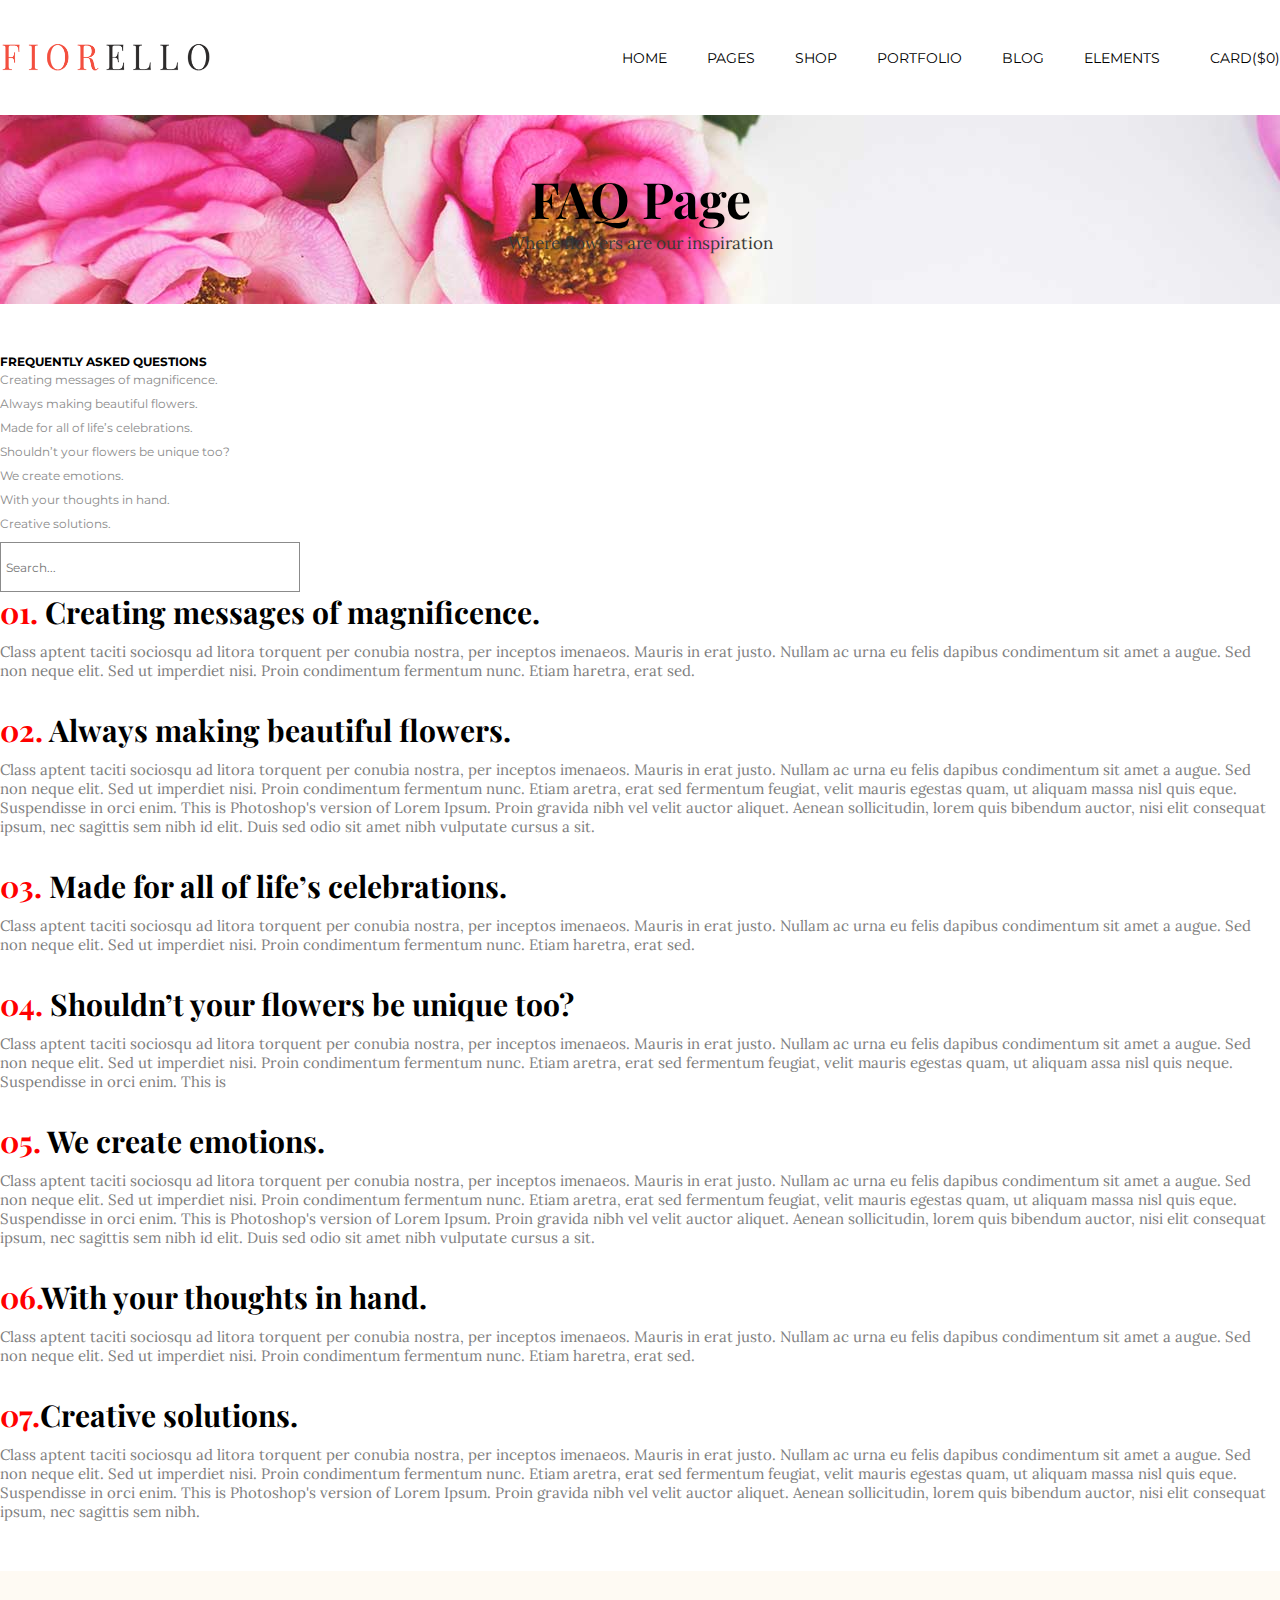
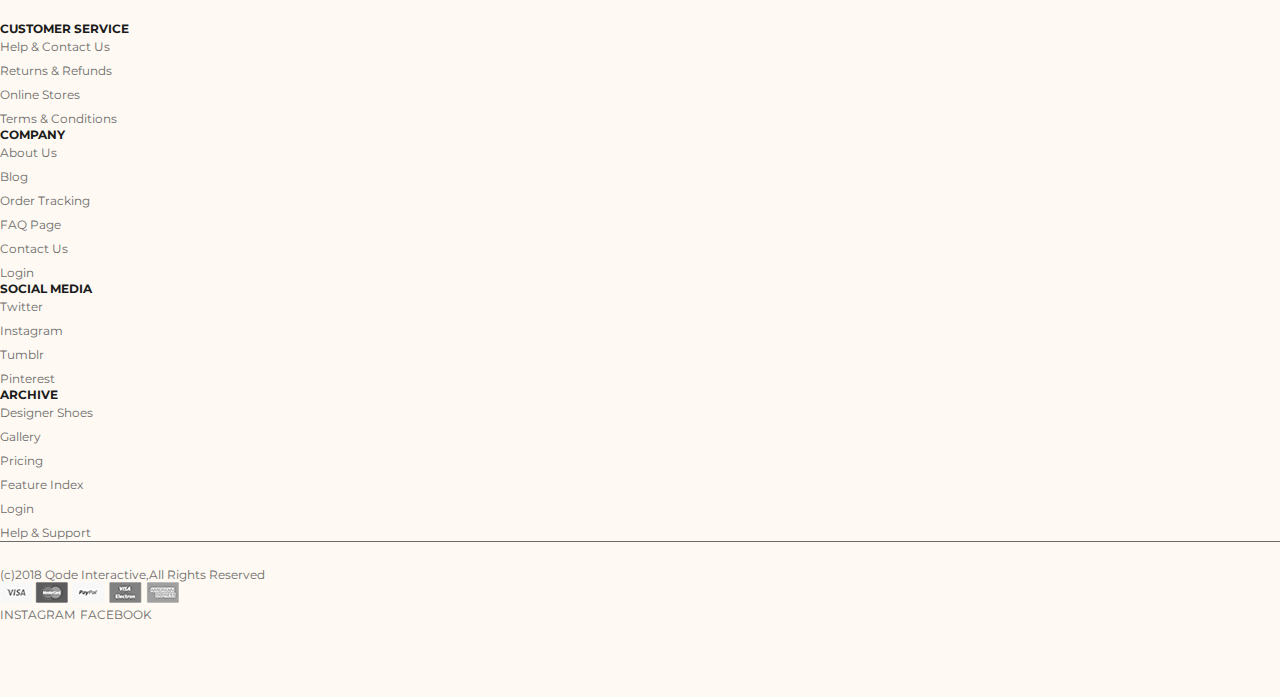
<file: Fiorello Task/Public/faq.html>
<!DOCTYPE html>
<html lang="en">
<head>
    <meta charset="UTF-8">
    <meta http-equiv="X-UA-Compatible" content="IE=edge">
    <meta name="viewport" content="width=device-width, initial-scale=1.0">
    <link rel="stylesheet" href="../src/scss/style.css">
    <meta name="viewport" content="width=device-width, initial-scale=1">
    <link href="https://cdn.jsdelivr.net/npm/bootstrap@5.3.0-alpha1/dist/css/bootstrap.min.css" rel="stylesheet" integrity="sha384-GLhlTQ8iRABdZLl6O3oVMWSktQOp6b7In1Zl3/Jr59b6EGGoI1aFkw7cmDA6j6gD" crossorigin="anonymous">
    <link rel="stylesheet" href="https://cdn.jsdelivr.net/npm/bootstrap-icons@1.10.2/font/bootstrap-icons.css" integrity="sha384-b6lVK+yci+bfDmaY1u0zE8YYJt0TZxLEAFyYSLHId4xoVvsrQu3INevFKo+Xir8e" crossorigin="anonymous">
    <link rel="icon" type="image/x-icon" href="../src/img/icon.webp">
    <title>FAQ Page</title>
</head>
<body>
    <nav id="navbar">
        <div class="container">
            <img src="../src/img/logo_white.png" alt="" class="logo">
            <i class="bi bi-list" onclick="exit()"></i>
            <ul class="mobil_menu" id="mobilMenu">
                <li><a href="../Public/index.html">HOME</a></li>
                <li><a href="#">PAGES</a></li>
                <li><a href="#">SHOP</a></li>
                <li><a href="#">PORTFOLIO</a></li>
                <li><a href="#">BLOG</a></li>
                <li><a href="#">ELEMENTS</a></li>
                <i class="bi bi-x-circle" id="exitButton" onclick="exit()"></i>
            </ul>
        <div class="right">
            <ul class="menu_list">
                <li class="home" id="homeButton" onclick="homeButton()"><a href="#" >HOME</a><i class="bi bi-arrow-down-short"></i>
                    <ul class="home_list" id="home_list">
                        <li><a href="../Public/index.html">MAIN HOME</a></li>
                        <li><a href="#">GRID HOME</a></li>
                        <li><a href="#">FLOWER SHOP</a></li>
                        <li><a href="#">ANIMATED SLIDER</a></li>
                        <li><a href="#">METRO SHOWCASE</a></li>
                        <li><a href="#">CARUSEL SHOWCASE</a></li>
                    </ul>
                </li>
                <li class="pages" id="pagesButton" onclick="pagesButton()"><a href="#">PAGES</a><i class="bi bi-arrow-down-short"></i>
                    <ul class="pages_list" id="pages_list">
                        <li><a href="../Public/about.html">About Us</a></li>
                        <li><a href="#">FAQ Page</a></li>
                        <li><a href="../Public/contact.html">Contact Us</a></li>
                    </ul>
                </li>
                <li class="shop" id="shop" onclick="shopButton()"><a href="#">SHOP</a><i class="bi bi-arrow-down-short"></i>
                   <div class="shop_flex" id="shop_flex">
                    <ul class="product_types">
                        <h1>Prudcut Types</h1>
                        <li><a href="#">Standard Product</a></li>
                        <li><a href="#">Grouped Product</a></li>
                        <li><a href="#">Varaible Product</a></li>
                        <li><a href="#">External Product</a></li>
                        <li><a href="#">Downloadable Product</a></li>
                        <li><a href="#">On Sale Product</a></li>
                        <li><a href="#">Out Of Stock product</a></li>
                        <li><a href="#">New product</a></li>
                    </ul>
                    <ul class="shop_pages">
                        <h1>Shop Pages</h1>
                        <li><a href="#">My Account</a></li>
                        <li><a href="#">Cart</a></li>
                        <li><a href="#">Checkout</a></li>
                        <li><a href="#">Orders</a></li>
                        <li><a href="#">Download</a></li>
                    </ul>
                    <ul class="shop_types">
                        <h1>Shop Types</h1>
                        <li><a href="#">Product list</a></li>
                        <li><a href="#">Without Sidebar</a></li>
                        <li><a href="#">With Category Filter</a></li>
                        <li><a href="#">With Ordering Filter</a></li>
                        <li><a href="#">Shop Carusel</a></li>
                        <li><a href="#">Product Categories</a></li>
                        <li><a href="#">Single Category</a></li>
                    </ul>
                    <ul class="shop_layouts">
                        <h1>Shop Layouts</h1>
                        <li><a href="#">Two Columns Grid</a></li>
                        <li><a href="#">Three Columns Grid</a></li>
                        <li><a href="#">Four Columns Grid</a></li>
                        <li><a href="#">Four Columns Wide</a></li>
                        <li><a href="#">Five Columns Wide</a></li>
                        <li><a href="#">Six Columns Wide</a></li>
                    </ul>
                   </div>
                </li>
                <li class="portfolio" id="portfolio" onclick="portfolioButton()"><a href="#">PORTFOLIO</a><i class="bi bi-arrow-down-short"></i>
                    <ul class="portfolio_list" id="portfolio_list">
                        <li><a href="../Public/portfolio.html">Standard</a></li>
                        <li><a href="#">Gallery</a></li>
                        <li><a href="#">Masonry</a></li>
                        <li><a href="#">Partfolio Layouts</a></li>
                        <li><a href="#">Partfolio single</a></li>
                    </ul>
                </li>
                <li class="blog" id="blog" onclick="blogButton()"><a href="#">BLOG</a><i class="bi bi-arrow-down-short"></i>
                    <ul class="blog_list" id="blog_list">
                        <li><a href="#">Masonry</a></li>
                        <li><a href="#">Standard</a></li>
                        <li><a href="#">Post Types</a></li>
                    </ul>              
                </li>
                <li class="elements" id="elements" onclick="elementsButton()"><a href="#">ELEMENTS</a><i class="bi bi-arrow-down-short"></i>
                    <ul class="elements_list" id="elements_list">
                        <li><a href="#">Class</a></li>
                        <li><a href="#">Infographic</a></li>
                        <li><a href="#">Interactive</a></li>
                        <li><a href="#">Typography</a></li>
                    </ul>
                </li>
            </ul>
            <ul class="icons">
                <li><i class="bi bi-search" id="searchIcon" onclick="searchButton()"></i>
                    <input type="search" placeholder="Search" class="search_input" id="search">
                </li>
                <li><i class="bi bi-bag"></i></li>
                <li><a href="#">CARD($0)</a></li>
            </ul>
        </div>
        </div>
    </nav>
    <main>
    <a href="#"><i class="bi bi-arrow-up-square-fill" id="yakor"></i></a>
    <section id="faq" style="background-image:url('../src/img/p1-title-img.jpg');"> 
        <div class="container">
            <div class="row">
                <div class="col-lg-12">
                    <div class="items">
                        <h1>FAQ Page</h1>
                        <p>Where flowers are our inspiration</p>
                    </div>
                </div>
            </div>
        </div>
    </section>
    <section id="faq_items">
      <div class="container">
        <div class="row">
          <div class="col-lg-4">
            <div class="left">
              <div class="text">
                <h1>FREQUENTLY ASKED QUESTIONS</h1>
                <ul>
                <li><a href="#">Creating messages of magnificence.</a></li>
                <li><a href="#">Always making beautiful flowers.</a></li>
                <li><a href="#">Made for all of life’s celebrations.</a></li>
                <li><a href="#">Shouldn’t your flowers be unique too?</a></li>
                <li><a href="#">We create emotions.</a></li>
                <li><a href="#">With your thoughts in hand.</a></li>
                <li><a href="#">Creative solutions.</a></li>
                </ul>
              </div>
              <div class="search">
                <input type="search" placeholder="Search...">
              </div>
            </div>
          </div>
          <div class="col-lg-8">
            <div class="right">
              <div class="
              question">
                <h1><span>01.</span> Creating messages of magnificence.</h1>
                <p>
                  Class aptent taciti sociosqu ad litora torquent per conubia nostra, per inceptos imenaeos. Mauris in erat justo. Nullam ac urna eu felis dapibus condimentum sit amet a augue. Sed non neque elit. Sed ut imperdiet nisi. Proin condimentum fermentum nunc. Etiam haretra, erat sed.
                </p>
              </div>
              <div class="
              question">
                <h1><span>02.</span> Always making beautiful flowers.</h1>
                <p>
                  Class aptent taciti sociosqu ad litora torquent per conubia nostra, per inceptos imenaeos. Mauris in erat justo. Nullam ac urna eu felis dapibus condimentum sit amet a augue. Sed non neque elit. Sed ut imperdiet nisi. Proin condimentum fermentum nunc. Etiam aretra, erat sed fermentum feugiat, velit mauris egestas quam, ut aliquam massa nisl quis eque. Suspendisse in orci enim. This is Photoshop's version of Lorem Ipsum. Proin gravida nibh vel velit auctor aliquet. Aenean sollicitudin, lorem quis bibendum auctor, nisi elit consequat ipsum, nec sagittis sem nibh id elit. Duis sed odio sit amet nibh vulputate cursus a sit.
                </p>
              </div>
              <div class="
              question">
                <h1><span>03.</span> Made for all of life’s celebrations.</h1>
                <p>
                  Class aptent taciti sociosqu ad litora torquent per conubia nostra, per inceptos imenaeos. Mauris in erat justo. Nullam ac urna eu felis dapibus condimentum sit amet a augue. Sed non neque elit. Sed ut imperdiet nisi. Proin condimentum fermentum nunc. Etiam haretra, erat sed.
                </p>
              </div>
              <div class="
              question">
                <h1><span>04.</span> Shouldn’t your flowers be unique too?</h1>
                <p>
                  Class aptent taciti sociosqu ad litora torquent per conubia nostra, per inceptos imenaeos. Mauris in erat justo. Nullam ac urna eu felis dapibus condimentum sit amet a augue. Sed non neque elit. Sed ut imperdiet nisi. Proin condimentum fermentum nunc. Etiam aretra, erat sed fermentum feugiat, velit mauris egestas quam, ut aliquam assa nisl quis neque. Suspendisse in orci enim. This is
                </p>
              </div>
              <div class="
              question">
                <h1><span>05.</span> We create emotions.</h1>
                <p>
                  Class aptent taciti sociosqu ad litora torquent per conubia nostra, per inceptos imenaeos. Mauris in erat justo. Nullam ac urna eu felis dapibus condimentum sit amet a augue. Sed non neque elit. Sed ut imperdiet nisi. Proin condimentum fermentum nunc. Etiam aretra, erat sed fermentum feugiat, velit mauris egestas quam, ut aliquam massa nisl quis eque. Suspendisse in orci enim. This is Photoshop's version of Lorem Ipsum. Proin gravida nibh vel velit auctor aliquet. Aenean sollicitudin, lorem quis bibendum auctor, nisi elit consequat ipsum, nec sagittis sem nibh id elit. Duis sed odio sit amet nibh vulputate cursus a sit.
                </p>
              </div>
              <div class="
              question">
                <h1><span>06.</span>With your thoughts in hand.</h1>
                <p>
                  Class aptent taciti sociosqu ad litora torquent per conubia nostra, per inceptos imenaeos. Mauris in erat justo. Nullam ac urna eu felis dapibus condimentum sit amet a augue. Sed non neque elit. Sed ut imperdiet nisi. Proin condimentum fermentum nunc. Etiam haretra, erat sed.
                </p>
              </div>
              <div class="
              question">
                <h1><span>07.</span>Creative solutions.</h1>
                <p>
                  Class aptent taciti sociosqu ad litora torquent per conubia nostra, per inceptos imenaeos. Mauris in erat justo. Nullam ac urna eu felis dapibus condimentum sit amet a augue. Sed non neque elit. Sed ut imperdiet nisi. Proin condimentum fermentum nunc. Etiam aretra, erat sed fermentum feugiat, velit mauris egestas quam, ut aliquam massa nisl quis eque. Suspendisse in orci enim. This is Photoshop's version of Lorem Ipsum. Proin gravida nibh vel velit auctor aliquet. Aenean sollicitudin, lorem quis bibendum auctor, nisi elit consequat ipsum, nec sagittis sem nibh.
                </p>
              </div>
            </div>
          </div>
        </div>
      </div>
    </section>
    </main>
    <footer>
        <section id="footer">
            <div class="container">
              <div class="row">
                <div class="col-lg-3">
                  <div class="footer_items">
                    <h1>CUSTOMER SERVICE</h1>
                    <ul class="footer_list">
                      <li><a href="#">Help & Contact Us</a></li>
                      <li><a href="#">Returns & Refunds</a></li>
                      <li><a href="#">Online Stores</a></li>
                      <li><a href="#">Terms & Conditions</a></li>
                    </ul>
                  </div>
                </div>
                <div class="col-lg-3">
                  <div class="footer_items">
                    <h1>COMPANY</h1>
                    <ul class="footer_list">
                      <li><a href="#">About Us</a></li>
                      <li><a href="#">Blog</a></li>
                      <li><a href="#">Order Tracking</a></li>
                      <li><a href="#">FAQ Page</a></li>
                      <li><a href="#">Contact Us</a></li>
                      <li><a href="#">Login</a></li>
                    </ul>
                  </div>
                </div>
                <div class="col-lg-3">
                  <div class="footer_items">
                    <h1>SOCIAL MEDIA</h1>
                    <ul class="footer_list">
                      <li><a href="#">Twitter</a></li>
                      <li><a href="#">Instagram</a></li>
                      <li><a href="#">Tumblr</a></li>
                      <li><a href="#">Pinterest</a></li>
                    </ul>
                  </div>
                </div>
                <div class="col-lg-3">
                  <div class="footer_items">
                    <h1>ARCHIVE</h1>
                    <ul class="footer_list">
                      <li><a href="#">Designer Shoes</a></li>
                      <li><a href="#">Gallery</a></li>
                      <li><a href="#">Pricing</a></li>
                      <li><a href="#">Feature Index</a></li>
                      <li><a href="#">Login</a></li>
                      <li><a href="#">Help & Support</a></li>
                    </ul>
                  </div>
                </div>
              </div>
              <div class="footer_bottom">
                <div class="row">
                  <div class="col-lg-4">
                    <div class="left">
                       <p>(c)2018 <a href="https://qodeinteractive.com/?_ga=2.114492615.1745997693.1676273149-623862977.1676023481">Qode Interactive,</a>All Rights Reserved</p>
                    </div>
                  </div>
                  <div class="col-lg-4">
                    <div class="footer_button">
                      <img src="../src/img/footer-bottom-1.png" alt="">
                    </div>
                  </div>
                  <div class="col-lg-4">
                    <div class="social">
                      <a href="#">INSTAGRAM</a>
                      <a href="#">FACEBOOK</a>
                    </div>
                  </div>
                </div>
              </div>
            </div>
          </section>
    </footer>
    <script src="../Js/main.js"></script>
    <script src="https://cdn.jsdelivr.net/npm/bootstrap@5.3.0-alpha1/dist/js/bootstrap.bundle.min.js" integrity="sha384-w76AqPfDkMBDXo30jS1Sgez6pr3x5MlQ1ZAGC+nuZB+EYdgRZgiwxhTBTkF7CXvN" crossorigin="anonymous"> 
    </script>
    <script src="https://cdn.jsdelivr.net/npm/@popperjs/core@2.11.6/dist/umd/popper.min.js" integrity="sha384-oBqDVmMz9ATKxIep9tiCxS/Z9fNfEXiDAYTujMAeBAsjFuCZSmKbSSUnQlmh/jp3" crossorigin="anonymous"></script>
    <script src="https://cdn.jsdelivr.net/npm/bootstrap@5.3.0-alpha1/dist/js/bootstrap.min.js" integrity="sha384-mQ93GR66B00ZXjt0YO5KlohRA5SY2XofN4zfuZxLkoj1gXtW8ANNCe9d5Y3eG5eD" crossorigin="anonymous"></script>
</body>
</html>
</file>
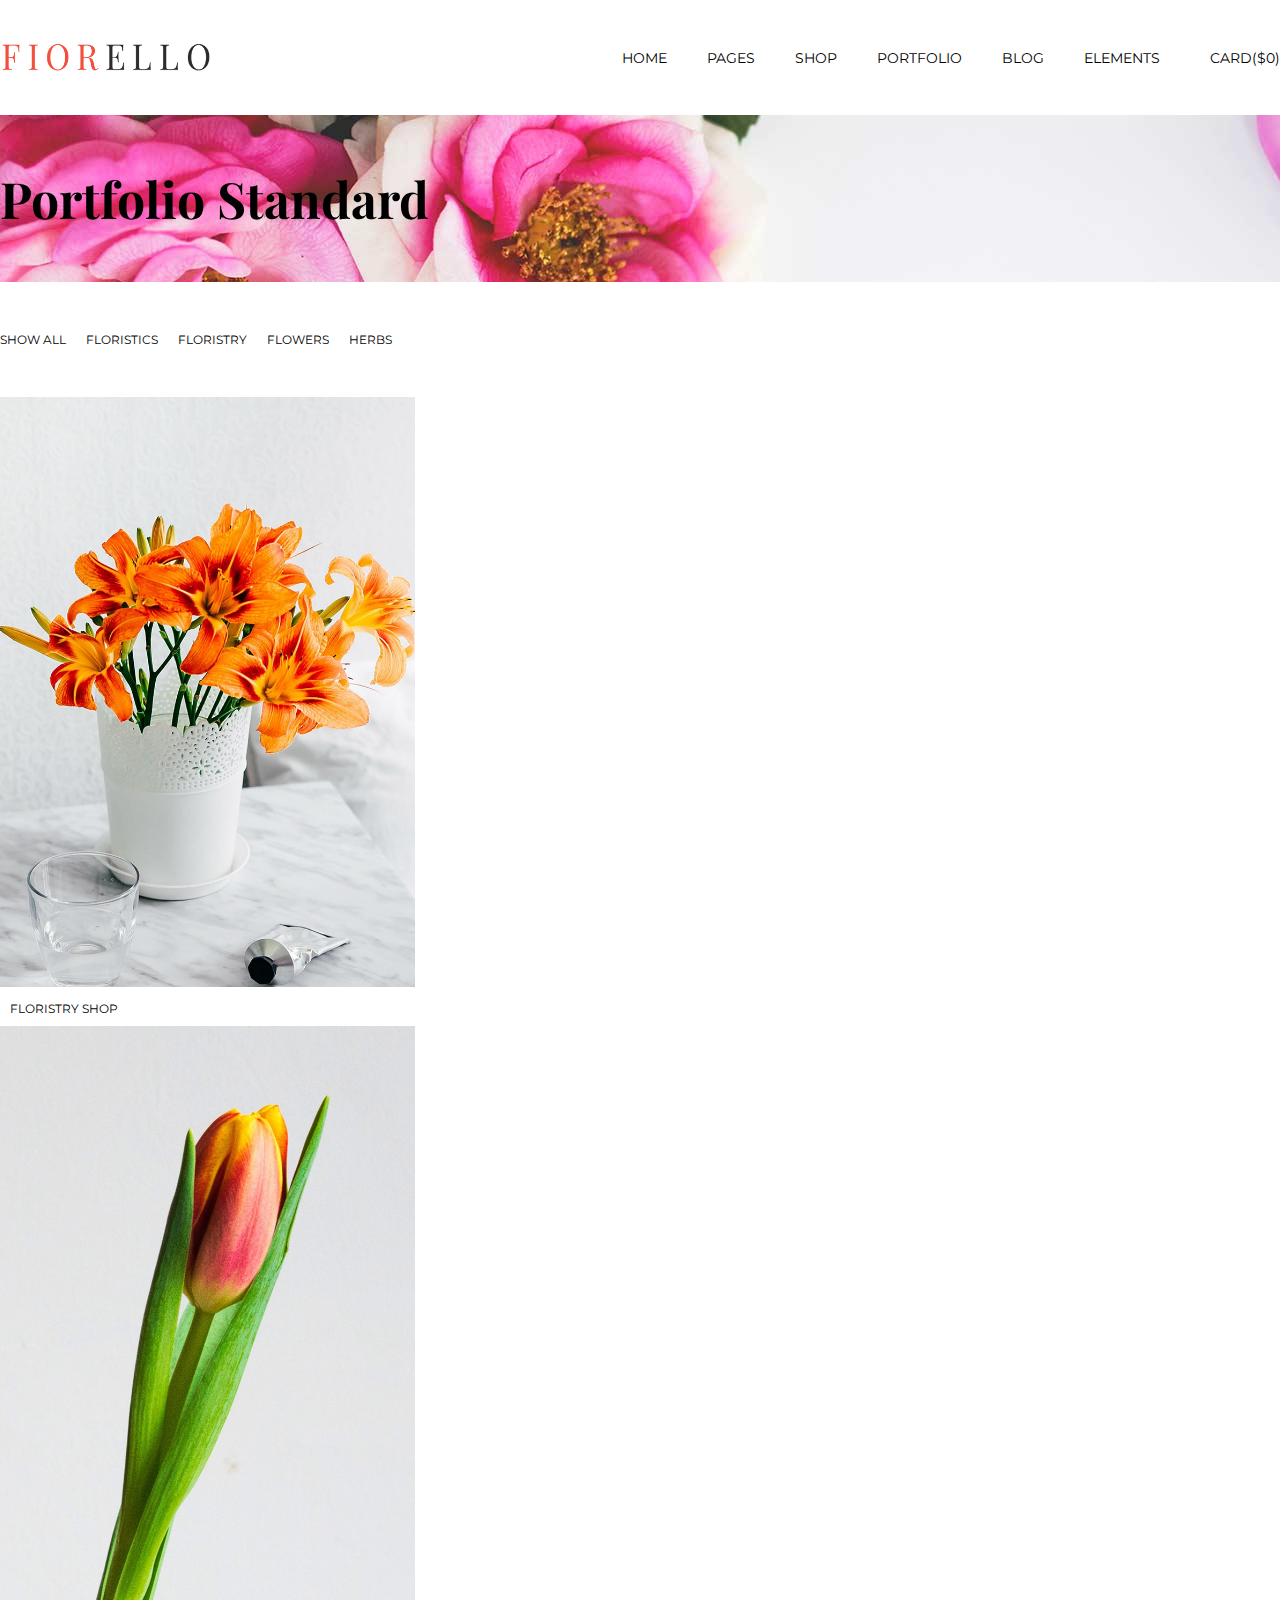
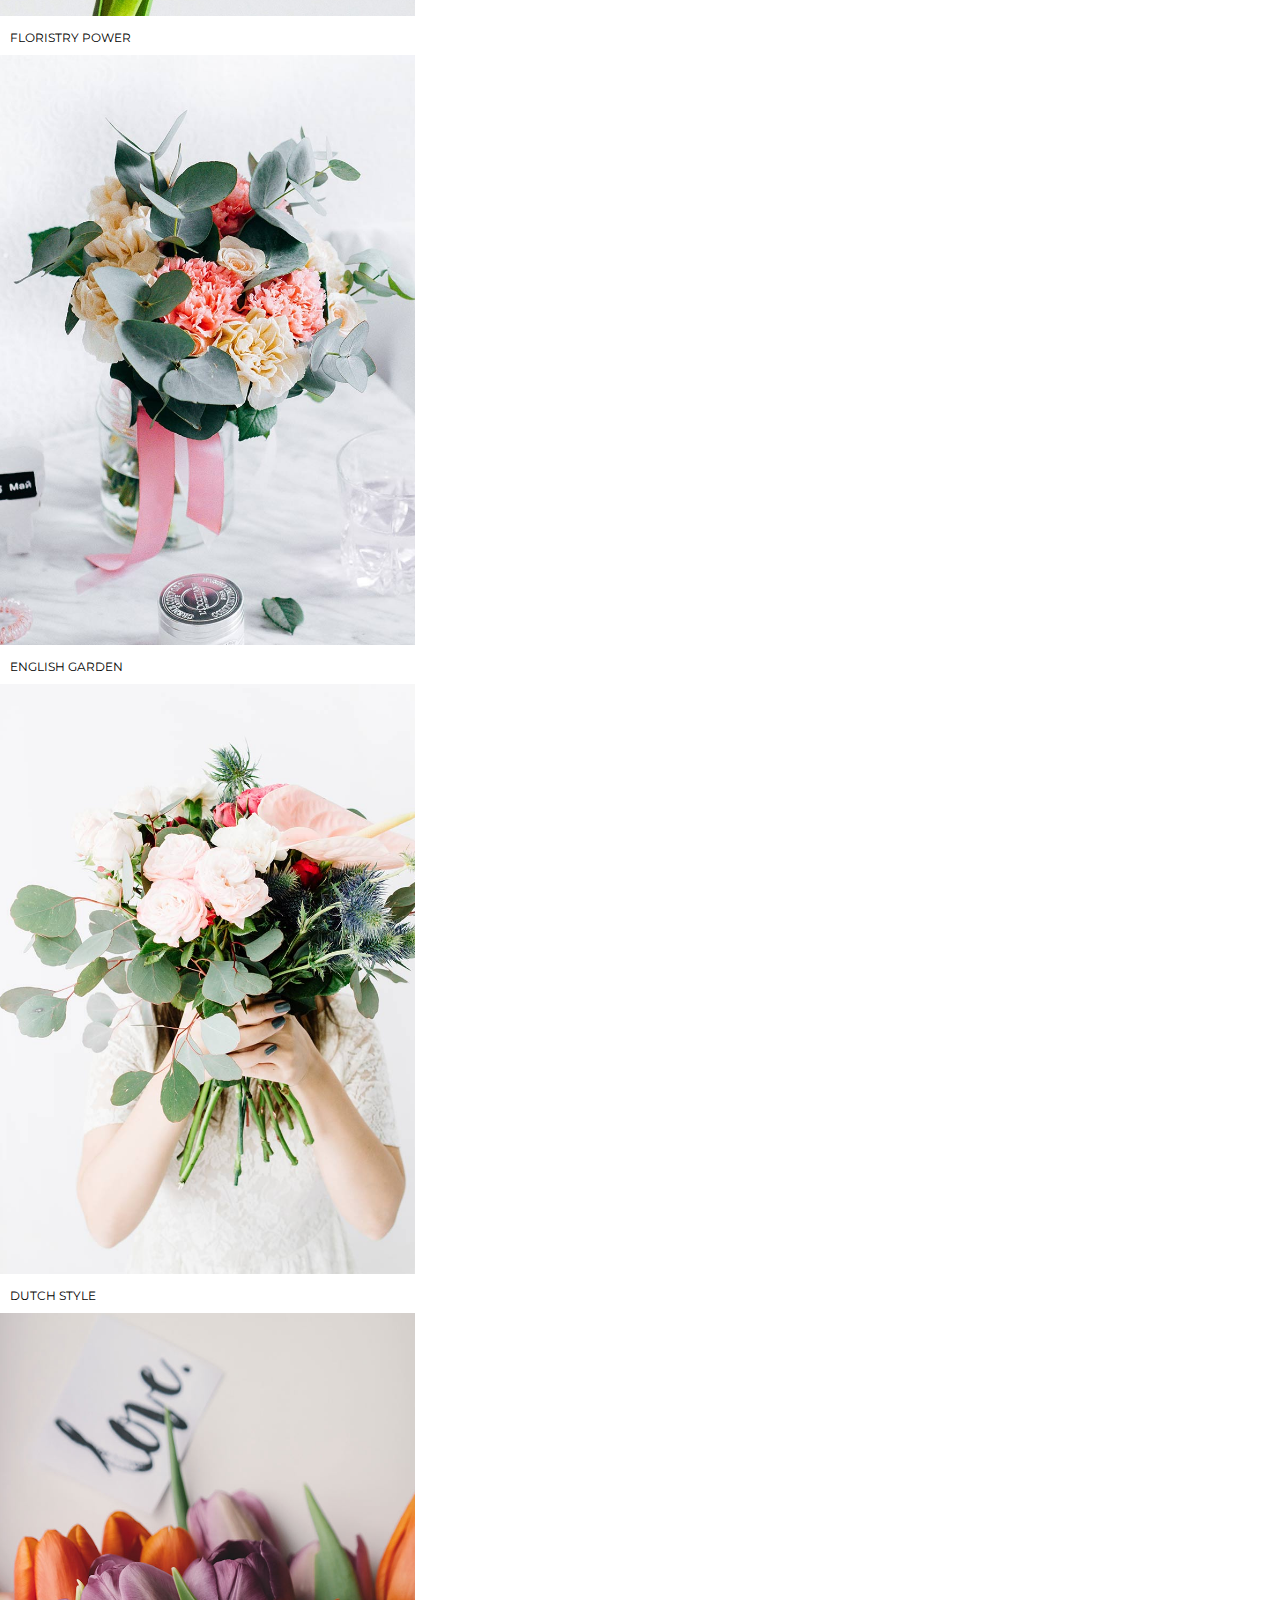
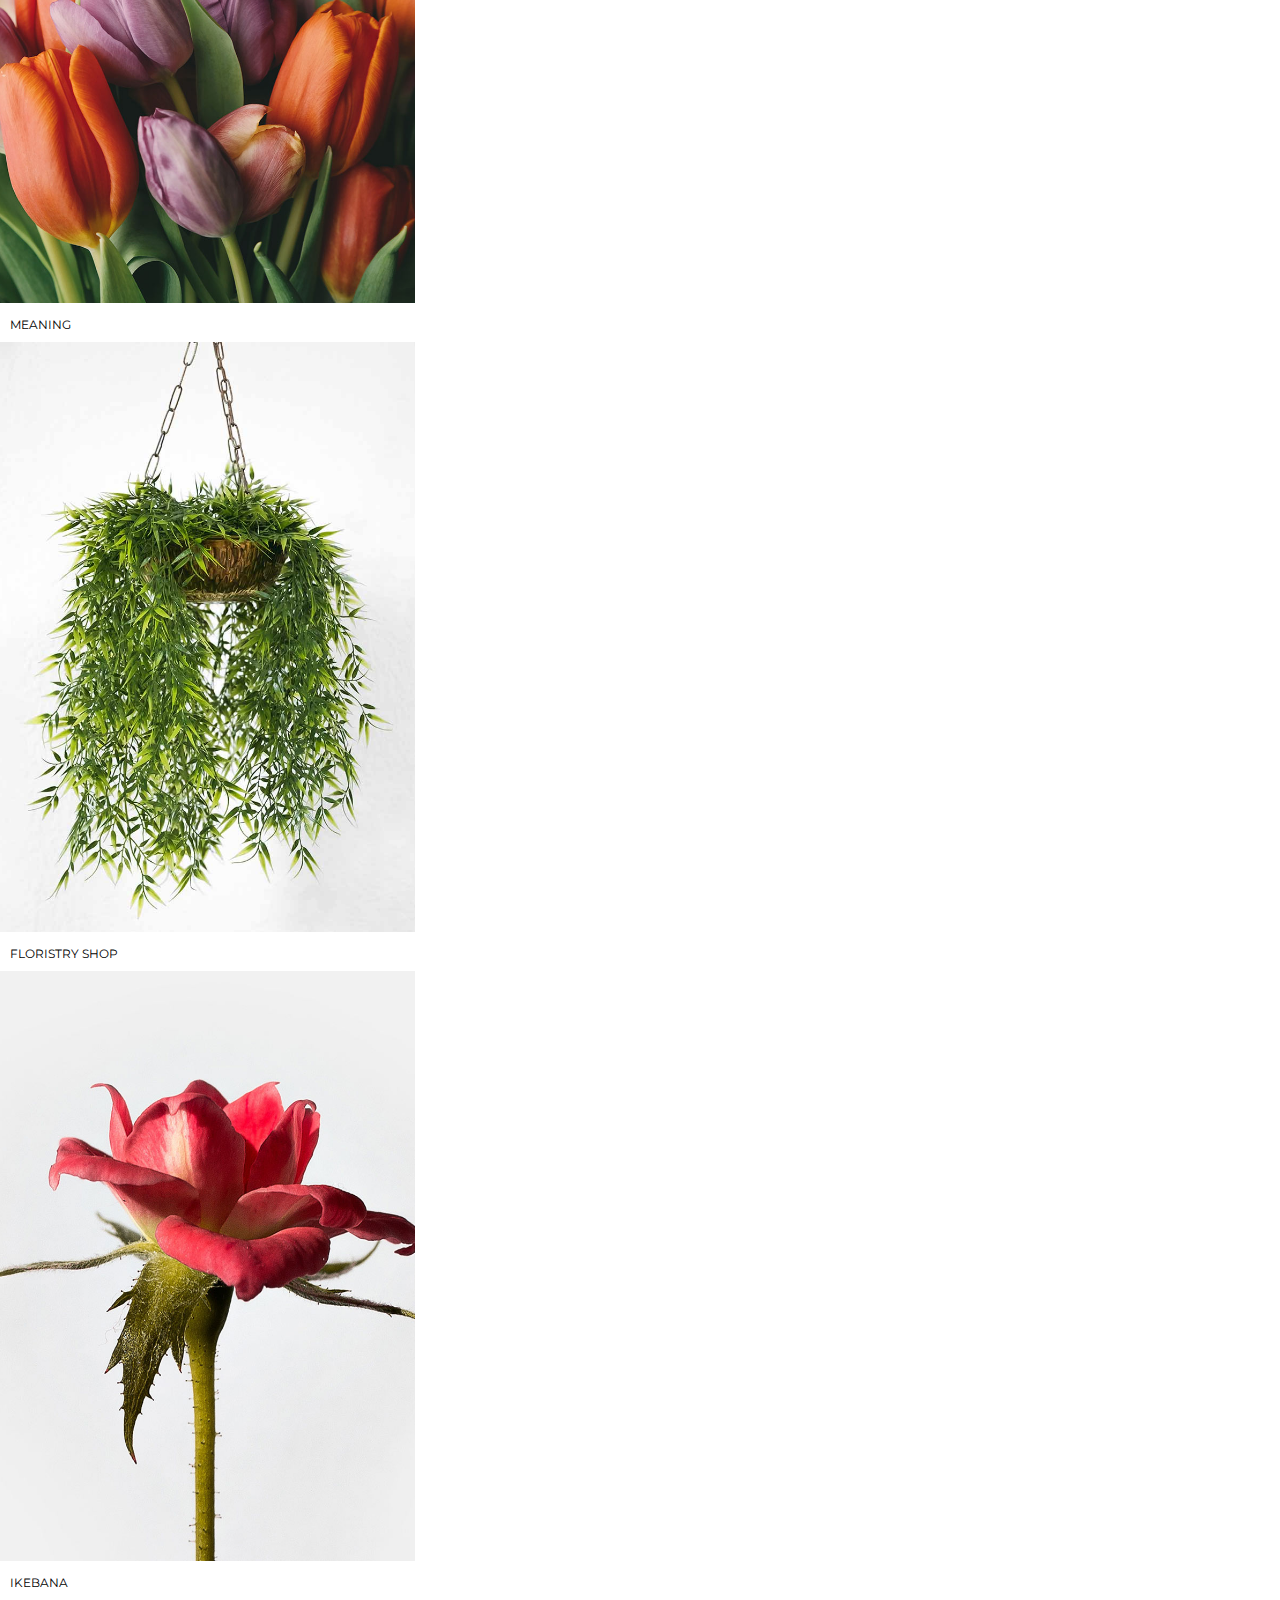
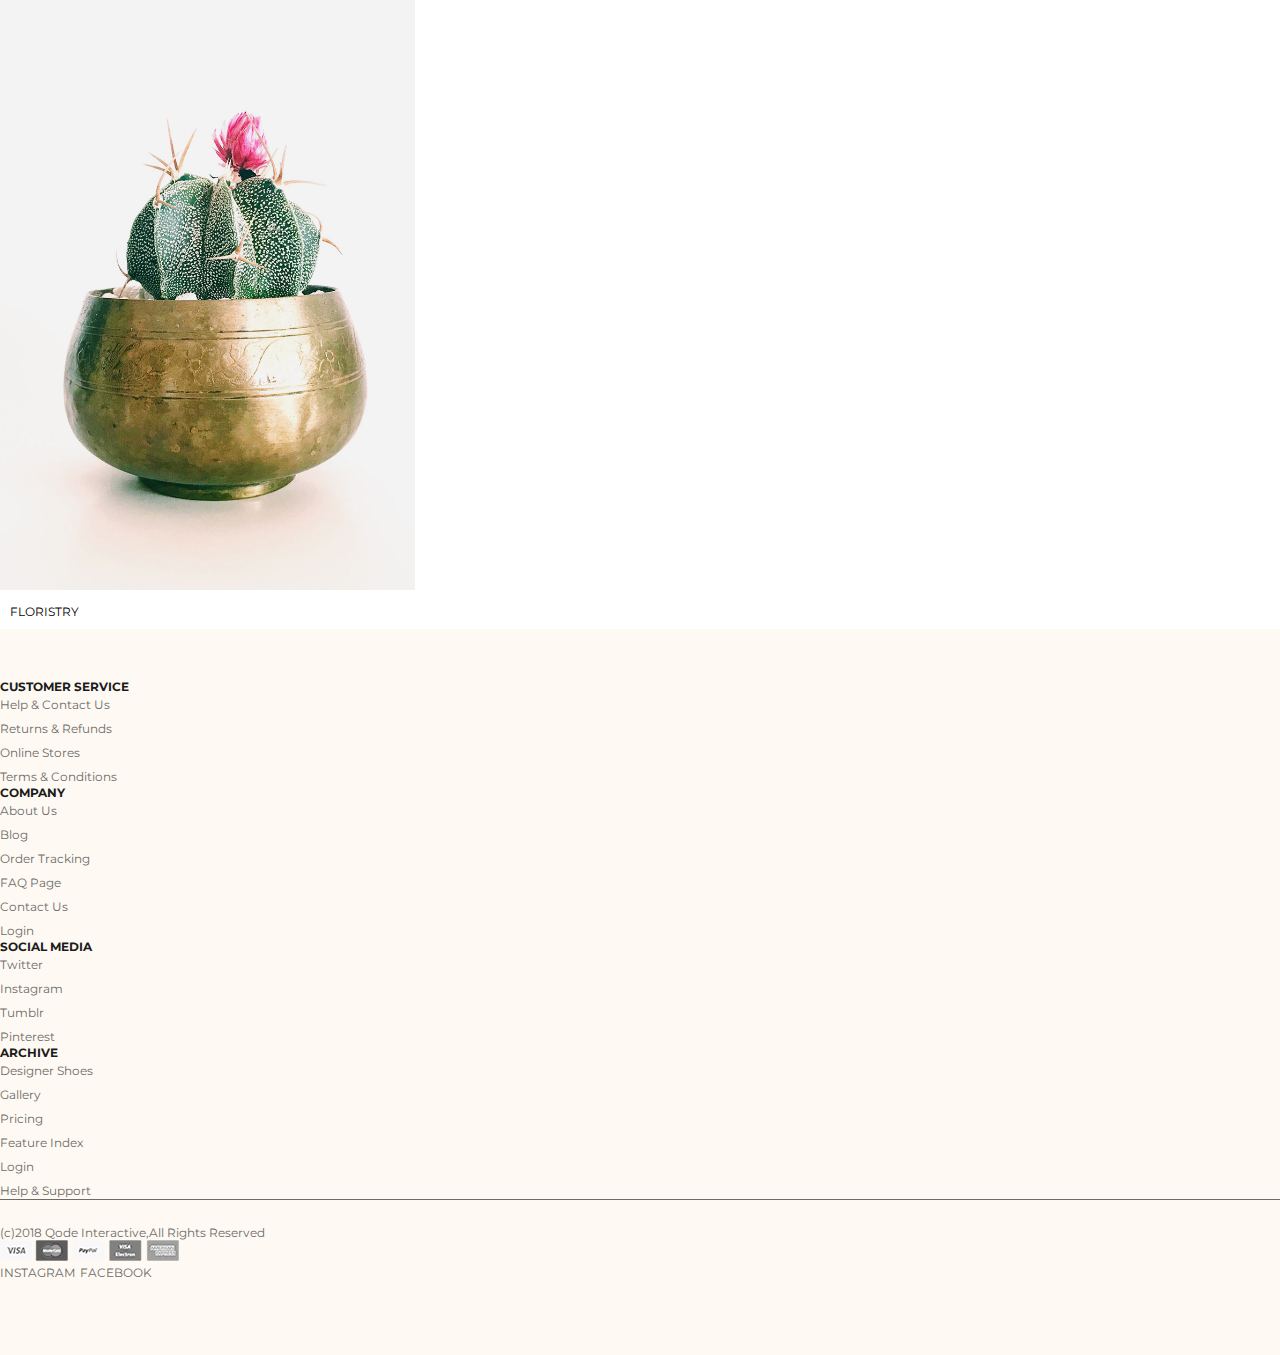
<file: Fiorello Task/Public/portfolio.html>
<!DOCTYPE html>
<html lang="en">
<head>
    <meta charset="UTF-8">
    <meta http-equiv="X-UA-Compatible" content="IE=edge">
    <meta name="viewport" content="width=device-width, initial-scale=1.0">
    <link rel="stylesheet" href="../src/scss/style.css">
    <meta name="viewport" content="width=device-width, initial-scale=1">
    <link href="https://cdn.jsdelivr.net/npm/bootstrap@5.3.0-alpha1/dist/css/bootstrap.min.css" rel="stylesheet" integrity="sha384-GLhlTQ8iRABdZLl6O3oVMWSktQOp6b7In1Zl3/Jr59b6EGGoI1aFkw7cmDA6j6gD" crossorigin="anonymous">
    <link rel="stylesheet" href="https://cdn.jsdelivr.net/npm/bootstrap-icons@1.10.2/font/bootstrap-icons.css" integrity="sha384-b6lVK+yci+bfDmaY1u0zE8YYJt0TZxLEAFyYSLHId4xoVvsrQu3INevFKo+Xir8e" crossorigin="anonymous">
    <link rel="icon" type="image/x-icon" href="../src/img/icon.webp">
    <title>Portfolio - Fiorella</title>
</head>
<body>
  <nav id="navbar">
    <div class="container">
        <img src="../src/img/logo_white.png" alt="" class="logo">
        <i class="bi bi-list" onclick="exit()"></i>
        <ul class="mobil_menu" id="mobilMenu">
            <li><a href="../Public/index.html">HOME</a></li>
            <li><a href="#">PAGES</a></li>
            <li><a href="#">SHOP</a></li>
            <li><a href="#">PORTFOLIO</a></li>
            <li><a href="#">BLOG</a></li>
            <li><a href="#">ELEMENTS</a></li>
            <i class="bi bi-x-circle" id="exitButton" onclick="exit()"></i>
        </ul>
    <div class="right">
        <ul class="menu_list">
            <li class="home" id="homeButton" onclick="homeButton()"><a href="#" >HOME</a><i class="bi bi-arrow-down-short"></i>
                <ul class="home_list" id="home_list">
                    <li><a href="../Public/index.html">MAIN HOME</a></li>
                    <li><a href="#">GRID HOME</a></li>
                    <li><a href="#">FLOWER SHOP</a></li>
                    <li><a href="#">ANIMATED SLIDER</a></li>
                    <li><a href="#">METRO SHOWCASE</a></li>
                    <li><a href="#">CARUSEL SHOWCASE</a></li>
                </ul>
            </li>
            <li class="pages" id="pagesButton" onclick="pagesButton()"><a href="#">PAGES</a><i class="bi bi-arrow-down-short"></i>
                <ul class="pages_list" id="pages_list">
                    <li><a href="../Public/about.html">About Us</a></li>
                    <li><a href="../Public/faq.html">FAQ Page</a></li>
                    <li><a href="../Public/contact.html">Contact Us</a></li>
                </ul>
            </li>
            <li class="shop" id="shop" onclick="shopButton()"><a href="#">SHOP</a><i class="bi bi-arrow-down-short"></i>
               <div class="shop_flex" id="shop_flex">
                <ul class="product_types">
                    <h1>Prudcut Types</h1>
                    <li><a href="#">Standard Product</a></li>
                    <li><a href="#">Grouped Product</a></li>
                    <li><a href="#">Varaible Product</a></li>
                    <li><a href="#">External Product</a></li>
                    <li><a href="#">Downloadable Product</a></li>
                    <li><a href="#">On Sale Product</a></li>
                    <li><a href="#">Out Of Stock product</a></li>
                    <li><a href="#">New product</a></li>
                </ul>
                <ul class="shop_pages">
                    <h1>Shop Pages</h1>
                    <li><a href="#">My Account</a></li>
                    <li><a href="#">Cart</a></li>
                    <li><a href="#">Checkout</a></li>
                    <li><a href="#">Orders</a></li>
                    <li><a href="#">Download</a></li>
                </ul>
                <ul class="shop_types">
                    <h1>Shop Types</h1>
                    <li><a href="#">Product list</a></li>
                    <li><a href="#">Without Sidebar</a></li>
                    <li><a href="#">With Category Filter</a></li>
                    <li><a href="#">With Ordering Filter</a></li>
                    <li><a href="#">Shop Carusel</a></li>
                    <li><a href="#">Product Categories</a></li>
                    <li><a href="#">Single Category</a></li>
                </ul>
                <ul class="shop_layouts">
                    <h1>Shop Layouts</h1>
                    <li><a href="#">Two Columns Grid</a></li>
                    <li><a href="#">Three Columns Grid</a></li>
                    <li><a href="#">Four Columns Grid</a></li>
                    <li><a href="#">Four Columns Wide</a></li>
                    <li><a href="#">Five Columns Wide</a></li>
                    <li><a href="#">Six Columns Wide</a></li>
                </ul>
               </div>
            </li>
            <li class="portfolio" id="portfolio" onclick="portfolioButton()"><a href="#">PORTFOLIO</a><i class="bi bi-arrow-down-short"></i>
                <ul class="portfolio_list" id="portfolio_list">
                    <li><a href="../Public/portfolio.html">Standard</a></li>
                    <li><a href="#">Gallery</a></li>
                    <li><a href="#">Masonry</a></li>
                    <li><a href="#">Partfolio Layouts</a></li>
                    <li><a href="#">Partfolio single</a></li>
                </ul>
            </li>
            <li class="blog" id="blog" onclick="blogButton()"><a href="#">BLOG</a><i class="bi bi-arrow-down-short"></i>
                <ul class="blog_list" id="blog_list">
                    <li><a href="#">Masonry</a></li>
                    <li><a href="#">Standard</a></li>
                    <li><a href="#">Post Types</a></li>
                </ul>              
            </li>
            <li class="elements" id="elements" onclick="elementsButton()"><a href="#">ELEMENTS</a><i class="bi bi-arrow-down-short"></i>
                <ul class="elements_list" id="elements_list">
                    <li><a href="#">Class</a></li>
                    <li><a href="#">Infographic</a></li>
                    <li><a href="#">Interactive</a></li>
                    <li><a href="#">Typography</a></li>
                </ul>
            </li>
        </ul>
        <ul class="icons">
            <li><i class="bi bi-search" id="searchIcon" onclick="searchButton()"></i>
                <input type="search" placeholder="Search" class="search_input" id="search">
            </li>
            <li><i class="bi bi-bag"></i></li>
            <li><a href="#">CARD($0)</a></li>
        </ul>
    </div>
    </div>
</nav>
<main>
    <a href="#"><i class="bi bi-arrow-up-square-fill" id="yakor"></i></a>
    <section id="portfolio_t" style="background-image:url('../src/img/p1-title-img.jpg');"> 
        <div class="container">
            <div class="row">
                <div class="col-lg-12">
                    <div class="items">
                        <h1>Portfolio Standard</h1>
                    </div>
                </div>
            </div>
        </div>
    </section>
    <section id="product_list">
        <div class="container">
           <div class="buttons">
            <button>SHOW ALL</button>
            <button>FLORISTICS</button>
            <button>FLORISTRY</button>
            <button>FLOWERS</button>
            <button>HERBS</button>
           </div>
        </div>
    </section>
    <section id="all_products">
        <div class="container">
            <div class="row">
                <div class="col-lg-4">
                    <div class="product">
                        <img src="../src/img/port-img-1.jpg" alt="">
                        <p>FLORISTRY SHOP</p>
                    </div>
                </div>
                <div class="col-lg-4">
                    <div class="product">
                        <img src="../src/img/port-img-2.jpg" alt="">
                        <p>FLORISTRY POWER</p>
                    </div>
                </div>
                <div class="col-lg-4">
                    <div class="product">
                        <img src="../src/img/port-img-3.jpg" alt="">
                        <p>ENGLISH GARDEN</p>
                    </div>
                </div>
            </div>
            <div class="row">
                <div class="col-lg-4">
                    <div class="product">
                        <img src="../src/img/port-img-4.jpg" alt="">
                        <p>DUTCH STYLE</p>
                    </div>
                </div>
                <div class="col-lg-4">
                    <div class="product">
                        <img src="../src/img/port-img-5.jpg" alt="">
                        <p>MEANING</p>
                    </div>
                </div>
                <div class="col-lg-4">
                    <div class="product">
                        <img src="../src/img/port-img-6.jpg" alt="">
                        <p>FLORISTRY SHOP</p>
                    </div>
                </div>
            </div>
            <div class="row">
                <div class="col-lg-4">
                    <div class="product">
                        <img src="../src/img/port-img-7.jpg" alt="">
                        <p>IKEBANA</p>
                    </div>
                </div>
                <div class="col-lg-4">
                    <div class="product">
                        <img src="../src/img/port-img-8.jpg" alt="">
                        <p>FLORISTRY</p>
                    </div>
                </div>
            </div>
        </div>
    </section>
</main>
<footer>
    <section id="footer">
      <div class="container">
        <div class="row">
          <div class="col-lg-3">
            <div class="footer_items">
              <h1>CUSTOMER SERVICE</h1>
              <ul class="footer_list">
                <li><a href="#">Help & Contact Us</a></li>
                <li><a href="#">Returns & Refunds</a></li>
                <li><a href="#">Online Stores</a></li>
                <li><a href="#">Terms & Conditions</a></li>
              </ul>
            </div>
          </div>
          <div class="col-lg-3">
            <div class="footer_items">
              <h1>COMPANY</h1>
              <ul class="footer_list">
                <li><a href="../Public/about.html">About Us</a></li>
                <li><a href="#">Blog</a></li>
                <li><a href="#">Order Tracking</a></li>
                <li><a href="../Public/faq.html">FAQ Page</a></li>
                <li><a href="../Public/contact.html">Contact Us</a></li>
                <li><a href="#">Login</a></li>
              </ul>
            </div>
          </div>
          <div class="col-lg-3">
            <div class="footer_items">
              <h1>SOCIAL MEDIA</h1>
              <ul class="footer_list">
                <li><a href="#">Twitter</a></li>
                <li><a href="#">Instagram</a></li>
                <li><a href="#">Tumblr</a></li>
                <li><a href="#">Pinterest</a></li>
              </ul>
            </div>
          </div>
          <div class="col-lg-3">
            <div class="footer_items">
              <h1>ARCHIVE</h1>
              <ul class="footer_list">
                <li><a href="#">Designer Shoes</a></li>
                <li><a href="#">Gallery</a></li>
                <li><a href="#">Pricing</a></li>
                <li><a href="#">Feature Index</a></li>
                <li><a href="#">Login</a></li>
                <li><a href="#">Help & Support</a></li>
              </ul>
            </div>
          </div>
        </div>
        <div class="footer_bottom">
          <div class="row">
            <div class="col-lg-4">
              <div class="left">
                 <p>(c)2018 <a href="https://qodeinteractive.com/?_ga=2.114492615.1745997693.1676273149-623862977.1676023481">Qode Interactive,</a>All Rights Reserved</p>
              </div>
            </div>
            <div class="col-lg-4">
              <div class="footer_button">
                <img src="../src/img/footer-bottom-1.png" alt="">
              </div>
            </div>
            <div class="col-lg-4">
              <div class="social">
                <a href="#">INSTAGRAM</a>
                <a href="#">FACEBOOK</a>
              </div>
            </div>
          </div>
        </div>
      </div>
    </section>
  </footer>
      <script src="../Js/main.js"></script>
      <script src="https://cdn.jsdelivr.net/npm/bootstrap@5.3.0-alpha1/dist/js/bootstrap.bundle.min.js" integrity="sha384-w76AqPfDkMBDXo30jS1Sgez6pr3x5MlQ1ZAGC+nuZB+EYdgRZgiwxhTBTkF7CXvN" crossorigin="anonymous"> 
      </script>
      <script src="https://cdn.jsdelivr.net/npm/@popperjs/core@2.11.6/dist/umd/popper.min.js" integrity="sha384-oBqDVmMz9ATKxIep9tiCxS/Z9fNfEXiDAYTujMAeBAsjFuCZSmKbSSUnQlmh/jp3" crossorigin="anonymous"></script>
      <script src="https://cdn.jsdelivr.net/npm/bootstrap@5.3.0-alpha1/dist/js/bootstrap.min.js" integrity="sha384-mQ93GR66B00ZXjt0YO5KlohRA5SY2XofN4zfuZxLkoj1gXtW8ANNCe9d5Y3eG5eD" crossorigin="anonymous"></script>
  </body>
  </html>
</file>
<file: Fiorello Task/src/scss/style.css>
@import url("https://fonts.googleapis.com/css2?family=Lora:wght@400;500;600;700&family=Montserrat:wght@100;200;300;400;500;600;700;800;900&family=Playfair+Display:wght@400;500;600;700;800;900&display=swap");
#footer {
  width: 100%;
  background-color: #fefaf3;
  padding: 50px 0px;
}
#footer .container .row .col-lg-3 .footer_items h1 {
  font-family: "Montserrat", sans-serif;
  font-size: 12px;
  text-decoration: none;
  color: #1b1b1b;
}
#footer .container .row .col-lg-3 .footer_items .footer_list {
  padding: 0;
  list-style-type: none;
  display: flex;
  flex-direction: column;
  gap: 5px;
}
#footer .container .row .col-lg-3 .footer_items .footer_list li a {
  font-family: "Montserrat", sans-serif;
  font-size: 12px;
  text-decoration: none;
  color: #6d6a6a;
}
#footer .container .row .col-lg-3 .footer_items .footer_list li a:hover {
  color: #f34f3f;
}
#footer .container .footer_bottom {
  padding: 25px 0px;
  border-top: 1px solid #6d6a6a;
}
#footer .container .footer_bottom .col-lg-4 .left p {
  font-family: "Montserrat", sans-serif;
  font-size: 12px;
  text-decoration: none;
  color: #6d6a6a;
}
#footer .container .footer_bottom .col-lg-4 .left p a {
  font-family: "Montserrat", sans-serif;
  font-size: 12px;
  text-decoration: none;
  color: #6d6a6a;
}
#footer .container .footer_bottom .col-lg-4 .social {
  display: flex;
  gap: 5px;
}
#footer .container .footer_bottom .col-lg-4 .social a {
  font-family: "Montserrat", sans-serif;
  font-size: 12px;
  text-decoration: none;
  color: #6d6a6a;
}

#navbar {
  background-color: white;
  width: 100%;
}
#navbar .container {
  display: flex;
  flex-direction: row;
  justify-content: space-between;
  align-items: center;
  width: 100%;
  height: 115px;
}
#navbar .container .logo {
  width: 212px;
}
#navbar .container .bi-list {
  font-size: 40px;
  color: #f34f3f;
  display: none;
}
@media (max-width: 768px) {
  #navbar .container .bi-list {
    display: flex;
  }
}
#navbar .container .mobil_menu {
  position: absolute;
  right: 0;
  top: 0px;
  width: 420px;
  height: 880px;
  background-color: rgb(251, 251, 251);
  display: none;
  flex-direction: column;
  gap: 20px;
  justify-content: center;
  align-items: center;
  list-style: none;
  z-index: 2;
}
#navbar .container .mobil_menu .bi-x-circle {
  position: absolute;
  top: 20px;
  left: 25px;
  color: #f34f3f;
}
#navbar .container .mobil_menu a {
  font-size: 20px;
  text-decoration: none;
  color: black;
  background: linear-gradient(to right, rgb(255, 255, 255), rgb(255, 255, 255)), linear-gradient(to right, rgb(0, 0, 0), rgb(0, 0, 0), rgb(0, 0, 0));
  background-size: 100% 1.5px, 0 1.5px;
  background-position: 100% 100%, 0 100%;
  background-repeat: no-repeat;
  transition: background-size 400ms;
}
#navbar .container .mobil_menu a:hover {
  background-size: 0 1.5px, 100% 1.5px;
}
#navbar .container .right {
  display: flex;
  flex-direction: row;
  align-items: center;
  gap: 20px;
}
@media (max-width: 768px) {
  #navbar .container .right {
    display: none;
  }
}
#navbar .container .right .menu_list {
  list-style: none;
  display: flex;
  flex-direction: row;
  gap: 40px;
  z-index: 2;
}
#navbar .container .right .menu_list li a {
  font-size: 14px;
  text-decoration: none;
  color: black;
  background: linear-gradient(to right, rgb(255, 255, 255), rgb(255, 255, 255)), linear-gradient(to right, rgb(0, 0, 0), rgb(0, 0, 0), rgb(0, 0, 0));
  background-size: 100% 1.5px, 0 1.5px;
  background-position: 100% 100%, 0 100%;
  background-repeat: no-repeat;
  transition: background-size 400ms;
}
#navbar .container .right .menu_list li a:hover {
  background-size: 0 1.5px, 100% 1.5px;
}
#navbar .container .right .menu_list .home {
  position: relative;
}
#navbar .container .right .menu_list .home .home_list {
  width: 214px;
  height: 280px;
  list-style: none;
  background-color: white;
  padding: 29px;
  position: absolute;
  top: 78px;
  right: -92px;
  display: none;
  flex-direction: column;
  justify-content: center;
  align-items: center;
  gap: 10px;
}
#navbar .container .right .menu_list .pages {
  position: relative;
}
#navbar .container .right .menu_list .pages .pages_list {
  width: 214px;
  height: 150px;
  list-style: none;
  background-color: white;
  padding: 29px;
  position: absolute;
  top: 78px;
  right: -92px;
  display: none;
  flex-direction: column;
  justify-content: center;
  align-items: center;
  gap: 10px;
}
#navbar .container .right .menu_list .shop {
  position: relative;
}
#navbar .container .right .menu_list .shop .shop_flex {
  width: 1000px;
  height: 300px;
  list-style: none;
  background-color: white;
  padding: 13px;
  position: absolute;
  top: 78px;
  right: -400px;
  display: none;
  flex-direction: row;
  justify-content: center;
  align-items: flex-start;
  gap: 40px;
}
#navbar .container .right .menu_list .shop .shop_flex .product_types {
  list-style: none;
  display: flex;
  flex-direction: column;
  align-items: center;
  gap: 5px;
}
#navbar .container .right .menu_list .shop .shop_flex .product_types h1 {
  font-size: 24px;
}
#navbar .container .right .menu_list .shop .shop_flex .shop_pages {
  list-style: none;
  display: flex;
  flex-direction: column;
  align-items: center;
  gap: 5px;
}
#navbar .container .right .menu_list .shop .shop_flex .shop_pages h1 {
  font-size: 24px;
}
#navbar .container .right .menu_list .shop .shop_flex .shop_types {
  list-style: none;
  display: flex;
  flex-direction: column;
  align-items: center;
  gap: 5px;
}
#navbar .container .right .menu_list .shop .shop_flex .shop_types h1 {
  font-size: 24px;
}
#navbar .container .right .menu_list .shop .shop_flex .shop_layouts {
  list-style: none;
  display: flex;
  flex-direction: column;
  align-items: center;
  gap: 5px;
}
#navbar .container .right .menu_list .shop .shop_flex .shop_layouts h1 {
  font-size: 24px;
}
#navbar .container .right .menu_list .portfolio {
  position: relative;
}
#navbar .container .right .menu_list .portfolio .portfolio_list {
  width: 214px;
  height: 210px;
  list-style: none;
  background-color: white;
  padding: 29px;
  position: absolute;
  top: 78px;
  right: -68px;
  display: none;
  flex-direction: column;
  justify-content: center;
  align-items: center;
  gap: 10px;
}
#navbar .container .right .menu_list .blog {
  position: relative;
}
#navbar .container .right .menu_list .blog .blog_list {
  width: 190px;
  height: 140px;
  list-style: none;
  background-color: white;
  padding: 29px;
  position: absolute;
  top: 78px;
  right: -80px;
  display: none;
  flex-direction: column;
  justify-content: center;
  align-items: center;
  gap: 10px;
}
#navbar .container .right .menu_list .elements {
  position: relative;
}
#navbar .container .right .menu_list .elements .elements_list {
  width: 200px;
  height: 180px;
  list-style: none;
  background-color: white;
  padding: 29px;
  position: absolute;
  top: 78px;
  right: -60px;
  display: none;
  flex-direction: column;
  justify-content: center;
  align-items: center;
  gap: 10px;
}
#navbar .container .right .icons {
  list-style: none;
  display: flex;
  flex-direction: row;
  gap: 15px;
}
#navbar .container .right .icons li {
  position: relative;
}
#navbar .container .right .icons li .bi-search {
  cursor: pointer;
}
#navbar .container .right .icons li .bi-search:hover {
  color: #f34f3f;
}
#navbar .container .right .icons li .search_input {
  position: absolute;
  top: 78px;
  right: -80px;
  width: 260px;
  height: 44px;
  padding: 5px;
  border: none;
  background-color: white;
  display: none;
  z-index: 2;
}
#navbar .container .right .icons li a {
  font-size: 14px;
  text-decoration: none;
  color: black;
}

@media (max-width: 768px) {
  body {
    overflow-x: hidden;
  }
}
body #carusel_items {
  width: 100%;
  position: relative;
}
@media (max-width: 768px) {
  body #carusel_items {
    height: 290px;
  }
}
@media (max-width: 1030px) {
  body #carusel_items {
    height: 380px;
  }
}
body #carusel_items .carousel-item img {
  animation: move 4s infinite linear;
  animation-name: scale1;
}
@keyframes scale1 {
  0% {
    transform: scale(1);
  }
  100% {
    transform: scale(1.2);
  }
}
@media (max-width: 768px) {
  body #carusel_items .carousel-item img {
    height: 280px;
  }
}
@media (max-width: 1030px) {
  body #carusel_items .carousel-item img {
    height: 380px;
  }
}
body #carusel_items .left_text {
  display: flex;
  flex-direction: column;
  gap: 20px;
  position: absolute;
  top: 70px;
  left: 70px;
  z-index: 1;
}
@media (max-width: 768px) {
  body #carusel_items .left_text {
    gap: 0;
    left: 25px;
  }
}
body #carusel_items .left_text h1 {
  font-family: "Playfair Display", serif;
  font-size: 41px;
  font-weight: 400;
}
@media (max-width: 768px) {
  body #carusel_items .left_text h1 {
    font-size: 18px;
  }
}
@media (max-width: 380px) {
  body #carusel_items .left_text h1 {
    font-size: 18px;
  }
}
body #carusel_items .left_text h1 span {
  color: #f34f3f;
}
body #carusel_items .left_text p {
  font-size: 14px;
}
@media (max-width: 380px) {
  body #carusel_items .left_text p {
    font-size: 10px;
  }
}
body #carusel_items .left_text img {
  width: 197px;
}
@media (max-width: 768px) {
  body #carusel_items .left_text img {
    width: 110px;
  }
}
body #all_product_items {
  width: 100%;
  margin: 50px 0px;
}
@media (max-width: 768px) {
  body #all_product_items {
    margin: 10px 0px;
  }
}
body #all_product_items .product_category {
  display: flex;
  justify-content: space-between;
  gap: 20px;
}
@media (max-width: 768px) {
  body #all_product_items .product_category {
    display: none;
  }
}
body #all_product_items .product_category button {
  background: none;
  border: none;
  color: black;
  font-size: 12px;
}
@media (max-width: 768px) {
  body #all_product_items .product_category button {
    font-size: 10px;
  }
}
body #all_product_items .product_category button:hover {
  color: #f34f3f;
}
body #all_product_items .product_category .product_list {
  display: flex;
  gap: 20px;
}
body #all_product_items .product_category .filter {
  position: relative;
}
body #all_product_items .product_category .filter .filter_list {
  position: absolute;
  top: 40px;
  right: 0;
  display: none;
  align-items: center;
  justify-content: space-around;
  width: 400px;
  height: 230px;
  background-color: rgb(255, 255, 255);
  color: rgb(0, 0, 0);
}
body #all_product_items .product_category .filter .filter_list h1 {
  font-size: 16px;
  font-weight: 400;
}
body #all_product_items .product_category .filter .filter_list ul li {
  list-style: none;
}
body #all_product_items .product_category .filter .filter_list ul li a {
  font-size: 16px;
  text-decoration: none;
  color: rgb(0, 0, 0);
}
body #all_product_items .product_category .filter .filter_list .sort_by {
  display: flex;
  flex-direction: column;
  align-items: center;
}
body #all_product_items .product_items {
  margin: 30px 0px;
}
body #all_product_items .product_items .col-lg-3 .items {
  display: flex;
  flex-direction: column;
  align-items: center;
  gap: 15px;
}
body #all_product_items .product_items .col-lg-3 .items img {
  width: 295px;
  height: 380px;
  -o-object-fit: cover;
     object-fit: cover;
  -o-object-position: center;
     object-position: center;
  cursor: pointer;
  animation: 2s ease-out;
}
body #all_product_items .product_items .col-lg-3 .items img:hover {
  transform: scale(1.02);
}
body #all_product_items .product_items .col-lg-3 .items .text {
  display: flex;
  flex-direction: column;
  align-items: center;
}
body #all_product_items .product_items .col-lg-3 .items .text h1 {
  font-size: 12px;
}
body #all_product_items .product_items .col-lg-3 .items .text p {
  font-size: 12px;
  color: rgb(130, 130, 130);
}
body #valentin {
  width: 100%;
  padding: 50px;
  background-color: #f7f7f7;
}
body #valentin .col-lg-6 .video_items {
  position: relative;
  width: 650px;
  height: 420px;
  overflow: hidden;
  display: flex;
  align-items: center;
  justify-content: center;
}
@media (max-width: 645px) {
  body #valentin .col-lg-6 .video_items {
    width: 300px;
    height: 360px;
  }
}
body #valentin .col-lg-6 .video_items img {
  width: 650px;
  height: 420px;
  -o-object-fit: cover;
     object-fit: cover;
  position: absolute;
  top: 0;
  left: 0;
  cursor: pointer;
}
@media (max-width: 420px) {
  body #valentin .col-lg-6 .video_items img {
    width: 300px;
  }
}
body #valentin .col-lg-6 .video_items i {
  position: absolute;
  top: 0;
  left: 0;
  z-index: 2;
  font-size: 150px;
  color: #f34f3f;
  cursor: pointer;
  width: 650px;
  height: 420px;
  display: flex;
  align-items: center;
  justify-content: center;
  animation: all 1.5s ease-out;
}
body #valentin .col-lg-6 .video_items i:hover {
  transform: scale(1.1);
}
@media (max-width: 420px) {
  body #valentin .col-lg-6 .video_items i {
    width: 300px;
    height: 350px;
  }
}
body #valentin .col-lg-6 .text {
  padding: 50px;
  display: flex;
  flex-direction: column;
  gap: 10px;
}
body #valentin .col-lg-6 .text h1 {
  font-size: 38px;
  font-family: "Playfair Display", serif;
}
body #valentin .col-lg-6 .text h1 span {
  color: #f34f3f;
}
@media (max-width: 420px) {
  body #valentin .col-lg-6 .text h1 {
    width: 200px;
    font-size: 18px;
  }
}
body #valentin .col-lg-6 .text p {
  font-family: "Playfair Display", serif;
  color: #6d6a6a;
  font-size: 17px;
  line-height: 29px;
}
@media (max-width: 420px) {
  body #valentin .col-lg-6 .text p {
    width: 200px;
    font-size: 13px;
    line-height: 20px;
  }
}
body #valentin .col-lg-6 .text .list1 {
  display: flex;
  gap: 5px;
}
body #valentin .col-lg-6 .text .list1 img {
  width: 19px;
  height: 18px;
  -o-object-fit: cover;
     object-fit: cover;
}
body #valentin .col-lg-6 .text .list1 h1 {
  font-family: "Lora", serif;
  font-size: 17px;
  color: #6d6a6a;
}
body #flowers_expert {
  width: 100%;
  margin: 50px 0px;
}
body #flowers_expert .text {
  width: 100%;
  display: flex;
  flex-direction: column;
  align-items: center;
}
body #flowers_expert .text h1 {
  font-size: 38px;
  font-family: "Playfair Display", serif;
}
body #flowers_expert .text p {
  font-family: "Lora", serif;
  font-size: 17px;
  color: #6d6a6a;
  text-align: center;
}
body #flowers_expert .col-lg-3 .expert_items {
  display: flex;
  flex-direction: column;
  gap: 10px;
  justify-content: center;
  align-items: center;
}
body #flowers_expert .col-lg-3 .expert_items h1 {
  font-size: 12px;
}
body #flowers_expert .col-lg-3 .expert_items p {
  font-size: 12px;
  color: #6d6a6a;
  margin: -10px 0px;
}
body #subscribe {
  width: 100%;
  padding: 160px;
  background-attachment: fixed;
}
@media (max-width: 645px) {
  body #subscribe {
    padding: 100px;
  }
}
body #subscribe .items h1 {
  font-family: "Playfair Display", serif;
  font-size: 30px;
  color: white;
  text-align: center;
}
body #subscribe .items .input {
  width: 100%;
  display: flex;
  flex-direction: row;
  align-items: center;
  justify-content: center;
  align-content: center;
}
body #subscribe .items .input input {
  width: 466px;
  height: 60px;
  color: #6d6a6a;
  font-size: 12px;
  padding: 10px;
  border: none;
}
body #subscribe .items .input button {
  width: 168px;
  height: 60px;
  border: none;
  background-color: #f34f3f;
  color: white;
  font-family: "Montserrat", sans-serif;
  font-weight: 500;
}
body #our_blog {
  width: 100%;
  padding: 50px 0px;
  background-color: #f8f8f8;
}
body #our_blog .text h1 {
  font-family: "Playfair Display", serif;
  font-size: 38px;
  color: #1b1b1b;
  text-align: center;
}
body #our_blog .text p {
  font-family: "Lora", serif;
  font-size: 17px;
  color: #1b1b1b;
  text-align: center;
}
body #our_blog .blog_items .img_items {
  width: 420px;
  height: 270px;
  overflow: hidden;
  animation: 2s ease-out;
}
body #our_blog .blog_items .img_items img {
  width: 420px;
  height: 270px;
  -o-object-fit: cover;
     object-fit: cover;
}
body #our_blog .blog_items .img_items img:hover {
  transform: scale(1.02);
}
@media (max-width: 645px) {
  body #our_blog .blog_items .img_items img {
    width: 370px;
  }
}
body #our_blog .blog_items .text {
  margin: 10px 0px;
}
body #our_blog .blog_items .text h1 {
  font-family: "Playfair Display", serif;
  font-size: 22px;
  text-align: center;
}
body #our_blog .blog_items .text p {
  font-family: "Lora", serif;
  font-size: 17px;
  color: rgb(0, 0, 0);
  text-align: center;
}
body #faq_items {
  width: 100%;
  margin: 50px 0px;
}
body #faq_items #carouselExampleIndicators .carousel-inner .carousel-item .person {
  width: 100%;
  display: flex;
  justify-content: center;
}
body #faq_items #carouselExampleIndicators .carousel-inner .carousel-item .person img {
  width: 77px;
}
body #faq_items #carouselExampleIndicators .carousel-inner .carousel-item h1 {
  font-family: "Lora", serif;
  font-size: 24px;
  color: #6d6a6a;
  text-align: center;
}
body #faq_items #carouselExampleIndicators .carousel-inner .carousel-item p {
  font-family: "Lora", serif;
  font-size: 16px;
  color: #6d6a6a;
  text-align: center;
}
body #faq_items #carouselExampleIndicators button span {
  background-color: #f8f8f8;
}

#registration .col-lg-6 .left {
  width: 100%;
  background-color: #f8f8f8;
  display: flex;
  flex-direction: column;
  align-items: center;
  justify-content: center;
  gap: 10px;
  padding: 50px 0px;
  margin: 20px 0px;
}
#registration .col-lg-6 .left .person {
  width: 154px;
}
#registration .col-lg-6 .left h1 {
  font-size: 38px;
  font-family: "Playfair Display", serif;
  text-align: center;
}
#registration .col-lg-6 .left h1 span {
  color: #f34f3f;
}
#registration .col-lg-6 .left p {
  font-family: "Lora", serif;
  font-size: 17px;
  color: #6d6a6a;
  text-align: center;
}
#registration .col-lg-6 .left .signature {
  width: 197px;
}
#registration .col-lg-6 .right {
  padding: 10px 10px;
}
#registration .col-lg-6 .right h1 {
  font-size: 38px;
  font-weight: 300;
  font-family: "Playfair Display", serif;
}
#registration .col-lg-6 .right p {
  font-family: "Lora", serif;
  font-size: 15px;
  color: #6d6a6a;
}
#registration .col-lg-6 .right .registr_form {
  display: flex;
  flex-direction: column;
  gap: 20px;
}
#registration .col-lg-6 .right .registr_form form {
  display: flex;
  flex-direction: column;
  gap: 20px;
}
#registration .col-lg-6 .right .registr_form form input {
  width: 600px;
  height: 60px;
  border: 0.5px solid #e8e8e8;
  padding: 10px;
  font-size: 12px;
  color: #959595;
}
@media (max-width: 768px) {
  #registration .col-lg-6 .right .registr_form form input {
    width: 500px;
  }
}
#registration .col-lg-6 .right .registr_form .text_input {
  width: 600px;
  height: 130px;
  border: 0.5px solid #e8e8e8;
  padding: 10px;
  font-size: 12px;
  color: #959595;
}
@media (max-width: 768px) {
  #registration .col-lg-6 .right .registr_form .text_input {
    width: 500px;
  }
}
#registration .col-lg-6 .right button {
  width: 200px;
  height: 60px;
  border: none;
  background-color: #f34f3f;
  color: #fff;
  font-size: 12px;
  font-family: "Montserrat", sans-serif;
}

#portfolio_t {
  width: 100%;
  background-attachment: fixed;
  padding: 50px 0px;
}
#portfolio_t .items h1 {
  font-family: "Playfair Display", serif;
  font-size: 50px;
  color: rgb(0, 0, 0);
}

#product_list {
  margin: 50px 0px;
}
#product_list .buttons {
  display: flex;
  gap: 20px;
}
#product_list .buttons button {
  border: none;
  background: none;
  font-size: 12px;
  font-family: "Montserrat", sans-serif;
}
#product_list .buttons button:hover {
  color: #f34f3f;
}

#all_products .col-lg-4 .product img {
  width: 415px;
  height: 590px;
  -o-object-fit: cover;
     object-fit: cover;
}
#all_products .col-lg-4 .product img:hover {
  opacity: 0.8;
}
#all_products .col-lg-4 .product p {
  font-size: 12px;
  font-family: "Montserrat", sans-serif;
  padding: 10px;
}

#faq {
  width: 100%;
  background-attachment: fixed;
  padding: 50px 0px;
}
#faq .items h1 {
  font-family: "Playfair Display", serif;
  font-size: 50px;
  color: rgb(0, 0, 0);
  text-align: center;
}
#faq .items p {
  font-family: "Lora", serif;
  font-size: 17px;
  color: rgb(59, 59, 59);
  text-align: center;
}

#faq_items .left {
  display: flex;
  flex-direction: column;
  gap: 10px;
}
@media (max-width: 768px) {
  #faq_items .left .text {
    text-align: center;
  }
}
#faq_items .left .text h1 {
  color: black;
  font-size: 12px;
  font-family: "Montserrat", sans-serif;
}
#faq_items .left .text ul {
  padding: 0px;
  list-style: none;
  display: flex;
  flex-direction: column;
  gap: 5px;
}
#faq_items .left .text ul li a {
  text-decoration: none;
  color: #8b8b8b;
  font-size: 12px;
  font-family: "Montserrat", sans-serif;
}
#faq_items .left .text ul li a:hover {
  color: red;
}
#faq_items .left .search input {
  width: 300px;
  height: 50px;
  font-size: 12px;
  font-family: "Montserrat", sans-serif;
  padding: 5px;
  border: 1px solid #8b8b8b;
}
#faq_items .right {
  display: flex;
  flex-direction: column;
  gap: 30px;
}
@media (max-width: 768px) {
  #faq_items .right {
    text-align: center;
  }
}
#faq_items .right .question {
  display: flex;
  flex-direction: column;
  gap: 10px;
}
#faq_items .right .question h1 {
  font-family: "Playfair Display", serif;
  font-size: 30px;
  color: rgb(0, 0, 0);
}
#faq_items .right .question h1 span {
  font-family: "Playfair Display", serif;
  font-size: 30px;
  color: red;
}
#faq_items .right .question p {
  font-family: "Lora", serif;
  font-size: 15px;
  color: grey;
}

#about_us {
  width: 100%;
  background-attachment: fixed;
  padding: 50px 0px;
}
#about_us .items h1 {
  font-family: "Playfair Display", serif;
  font-size: 50px;
  color: #1b1b1b;
  text-align: center;
}
#about_us .items p {
  font-family: "Lora", serif;
  font-size: 17px;
  color: rgb(59, 59, 59);
  text-align: center;
}

#about {
  width: 100%;
  padding: 50px;
  background-color: #f7f7f7;
}
#about .col-lg-6 .video_items {
  position: relative;
  width: 650px;
  height: 420px;
  overflow: hidden;
  display: flex;
  align-items: center;
  justify-content: center;
}
@media (max-width: 768px) {
  #about .col-lg-6 .video_items {
    width: 100%;
  }
}
@media (max-width: 645px) {
  #about .col-lg-6 .video_items {
    width: 480px;
    height: 360px;
  }
}
#about .col-lg-6 .video_items img {
  width: 650px;
  height: 420px;
  position: absolute;
  top: 0;
  left: 0;
  cursor: pointer;
}
#about .col-lg-6 .video_items i {
  position: absolute;
  top: 0;
  left: 0;
  z-index: 2;
  font-size: 150px;
  color: red;
  cursor: pointer;
  width: 650px;
  height: 420px;
  display: flex;
  align-items: center;
  justify-content: center;
  animation: all 1.5s ease-out;
}
#about .col-lg-6 .video_items i:hover {
  transform: scale(1.1);
}
#about .col-lg-6 .text {
  padding: 50px;
  display: flex;
  flex-direction: column;
  gap: 10px;
}
#about .col-lg-6 .text h1 {
  font-size: 38px;
  font-family: "Playfair Display", serif;
  font-weight: 300;
}
#about .col-lg-6 .text h1 span {
  color: red;
}
#about .col-lg-6 .text p {
  font-family: "Playfair Display", serif;
  color: #6d6a6a;
  font-size: 17px;
  line-height: 29px;
}
#about .col-lg-6 .text img {
  width: 197px;
}

#flowers_expert {
  width: 100%;
  margin: 50px 0px;
}
#flowers_expert .text {
  width: 100%;
  display: flex;
  flex-direction: column;
  align-items: center;
}
#flowers_expert .text h1 {
  font-size: 38px;
  font-family: "Playfair Display", serif;
}
#flowers_expert .text p {
  font-family: "Lora", serif;
  font-size: 17px;
  color: #6d6a6a;
  text-align: center;
}
#flowers_expert .col-lg-3 .expert_items {
  display: flex;
  flex-direction: column;
  gap: 10px;
  justify-content: center;
  align-items: center;
}
#flowers_expert .col-lg-3 .expert_items h1 {
  font-size: 12px;
}
#flowers_expert .col-lg-3 .expert_items p {
  font-size: 12px;
  color: #6d6a6a;
  margin: -10px 0px;
}

#faq_items {
  width: 100%;
  margin: 50px 0px;
}
#faq_items #carouselExampleIndicators .carousel-inner .carousel-item .person {
  width: 100%;
  display: flex;
  justify-content: center;
}
#faq_items #carouselExampleIndicators .carousel-inner .carousel-item .person img {
  width: 77px;
}
#faq_items #carouselExampleIndicators .carousel-inner .carousel-item h1 {
  font-family: "Lora", serif;
  font-size: 24px;
  color: #6d6a6a;
  text-align: center;
}
#faq_items #carouselExampleIndicators .carousel-inner .carousel-item p {
  font-family: "Lora", serif;
  font-size: 16px;
  color: #6d6a6a;
  text-align: center;
}
#faq_items #carouselExampleIndicators button span {
  background-color: #f8f8f8;
}

* {
  box-sizing: border-box;
  margin: 0;
  padding: 0;
  outline: none;
  font-family: "Montserrat", sans-serif;
}

#yakor {
  position: fixed;
  right: 20px;
  bottom: 20px;
  font-size: 30px;
  color: #f34f3f;
}
#yakor:hover {
  color: rgb(215, 52, 52);
}/*# sourceMappingURL=style.css.map */
</file>
